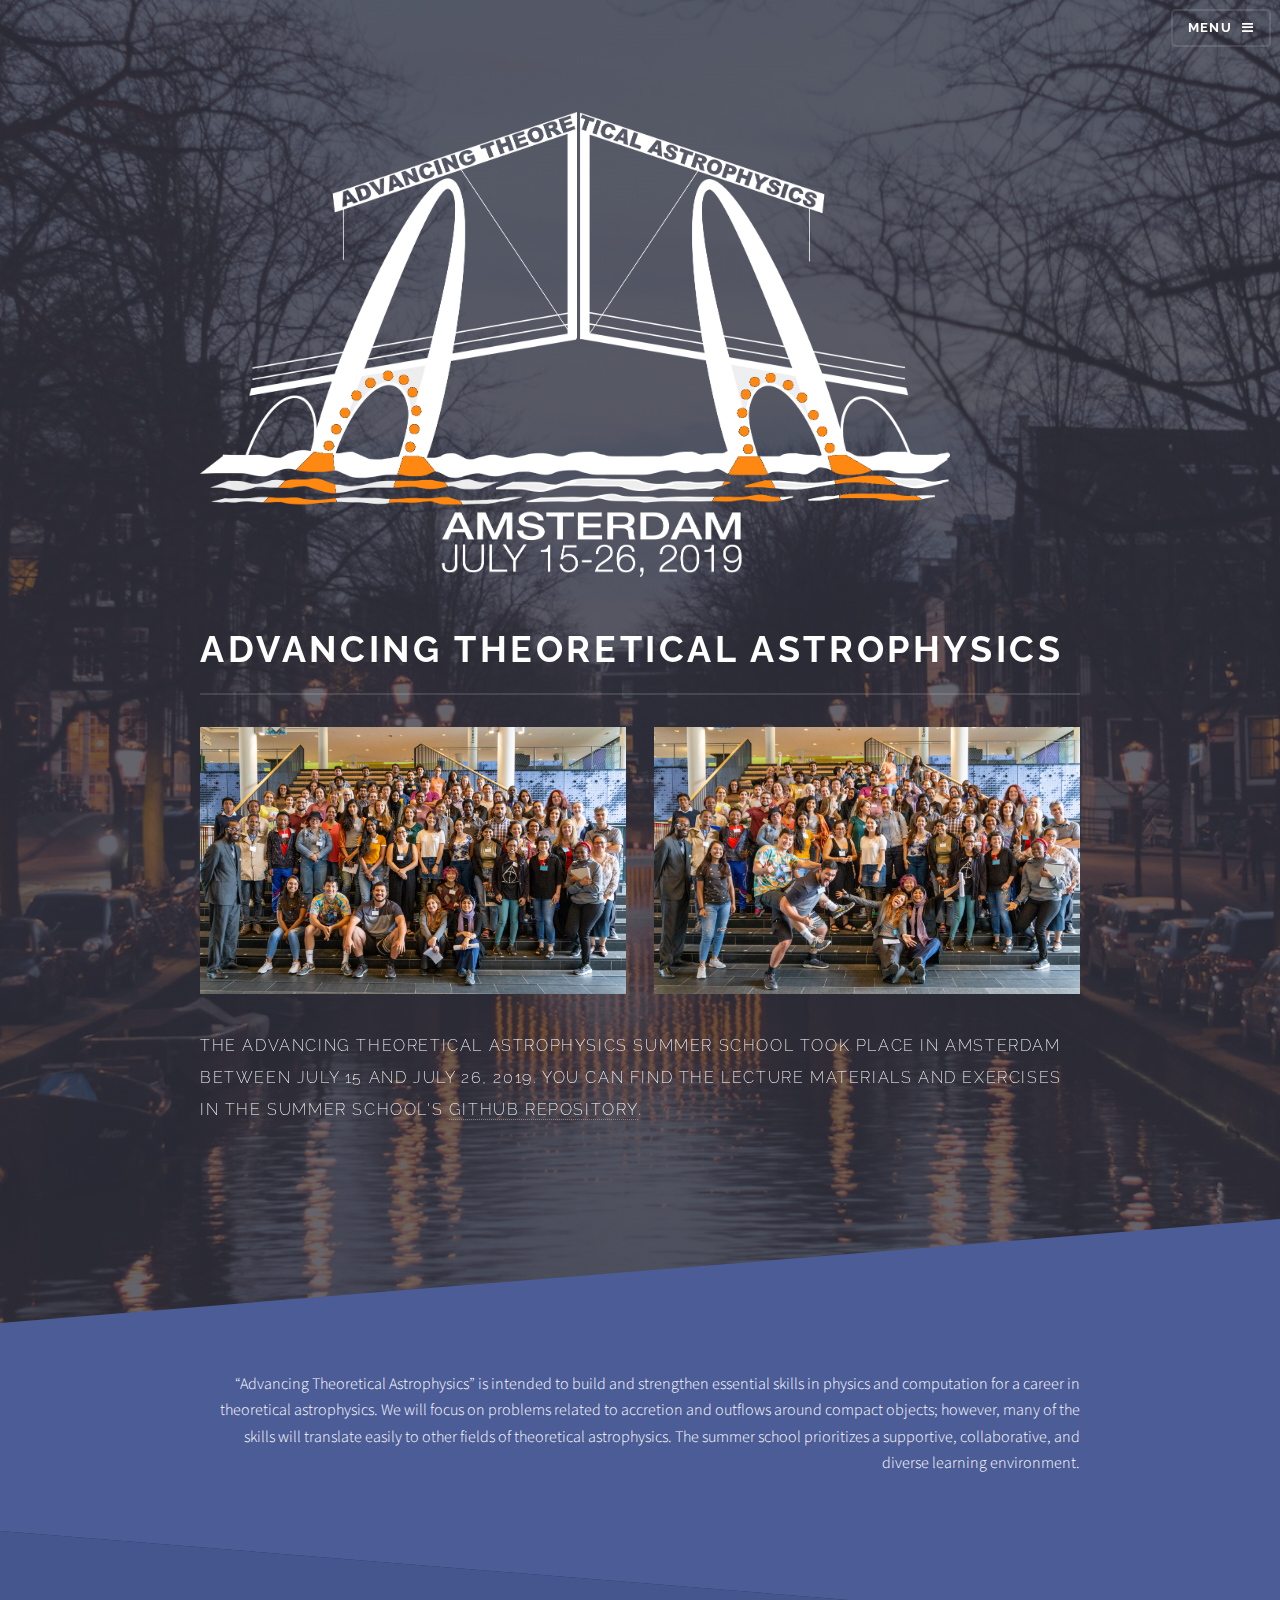
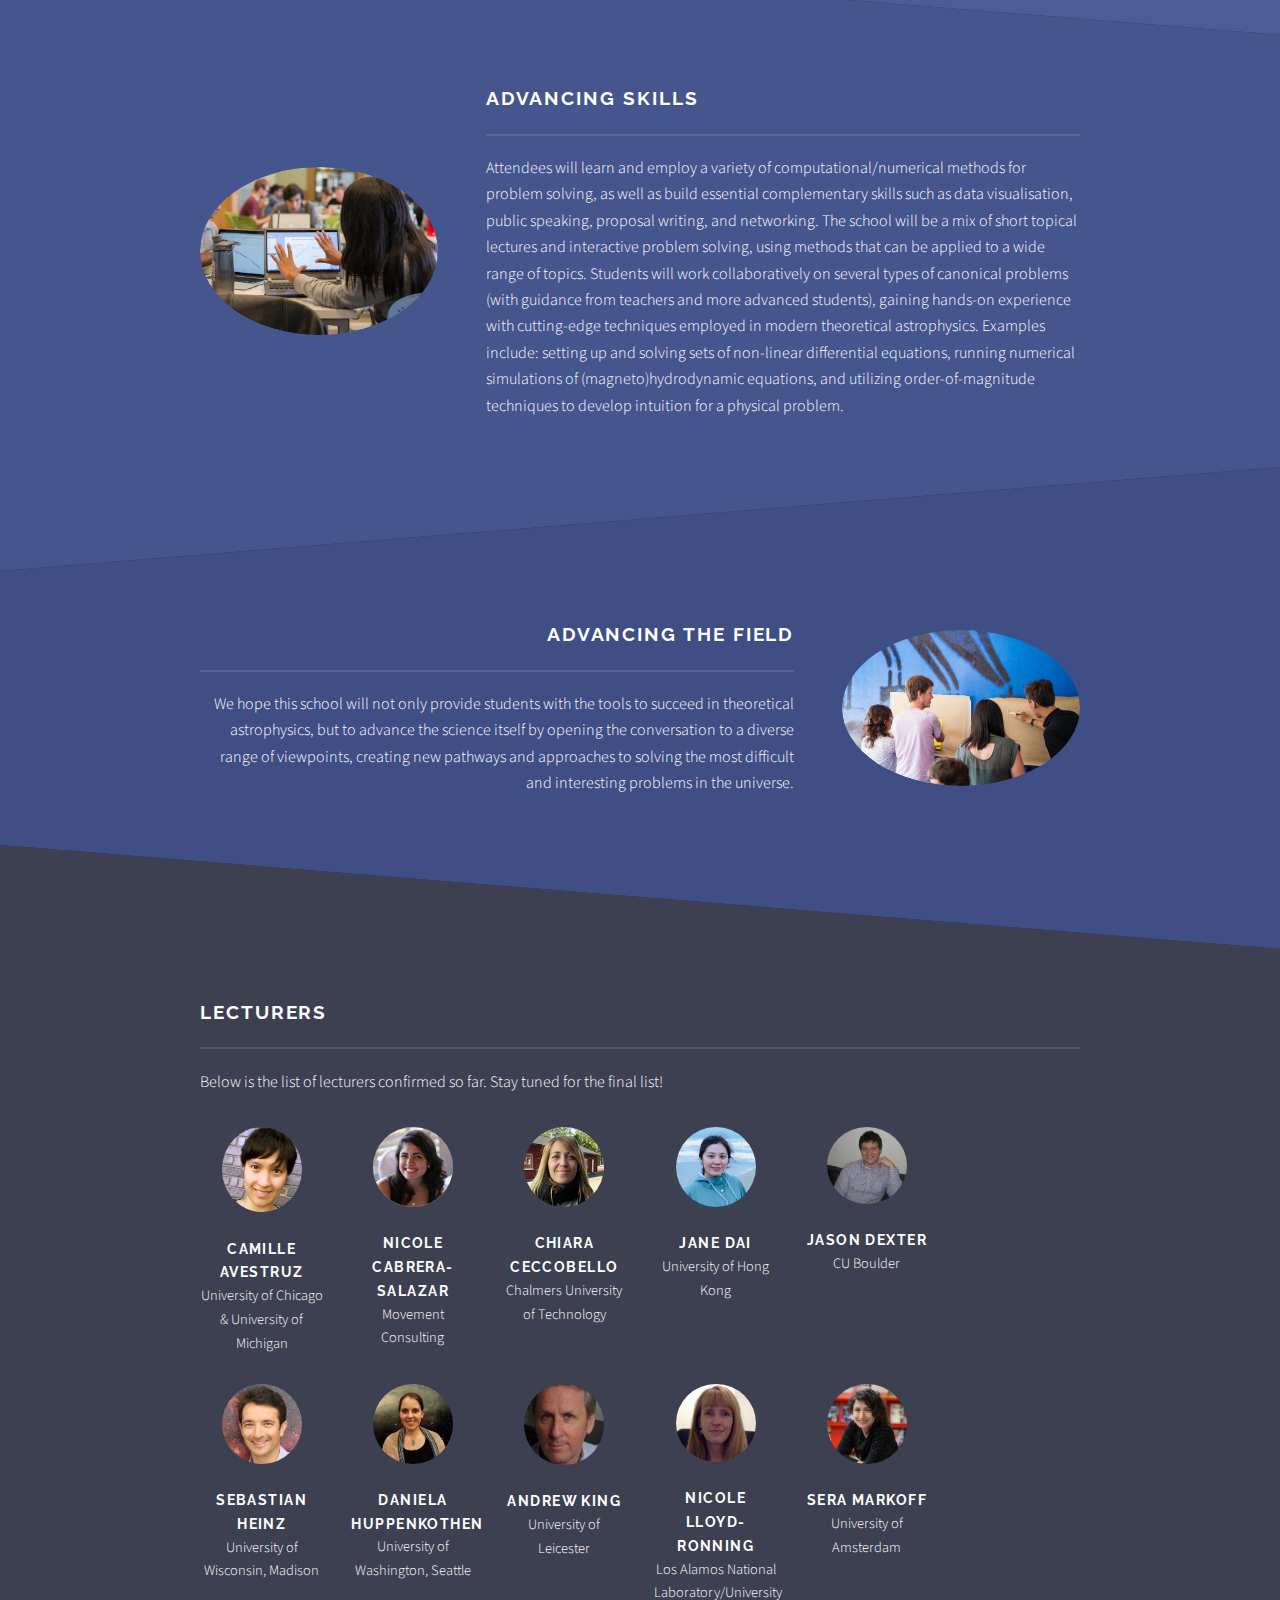
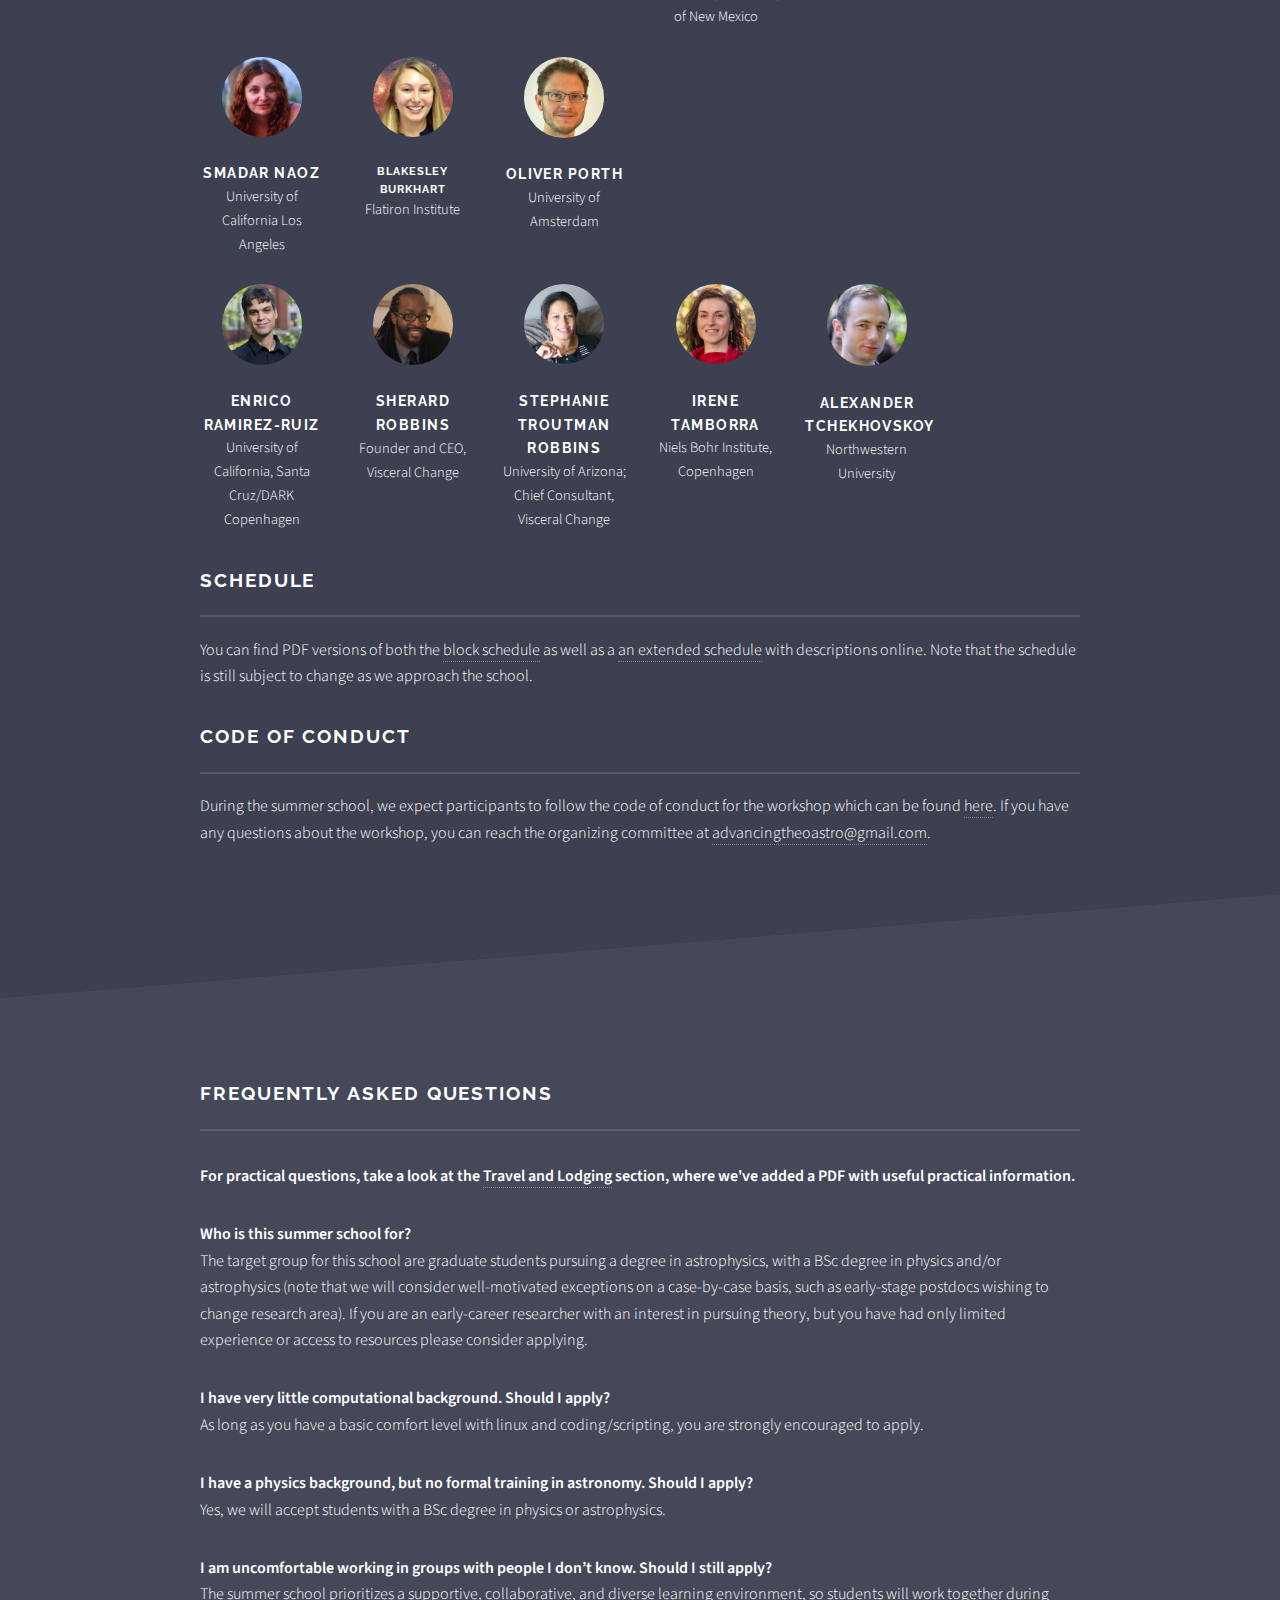
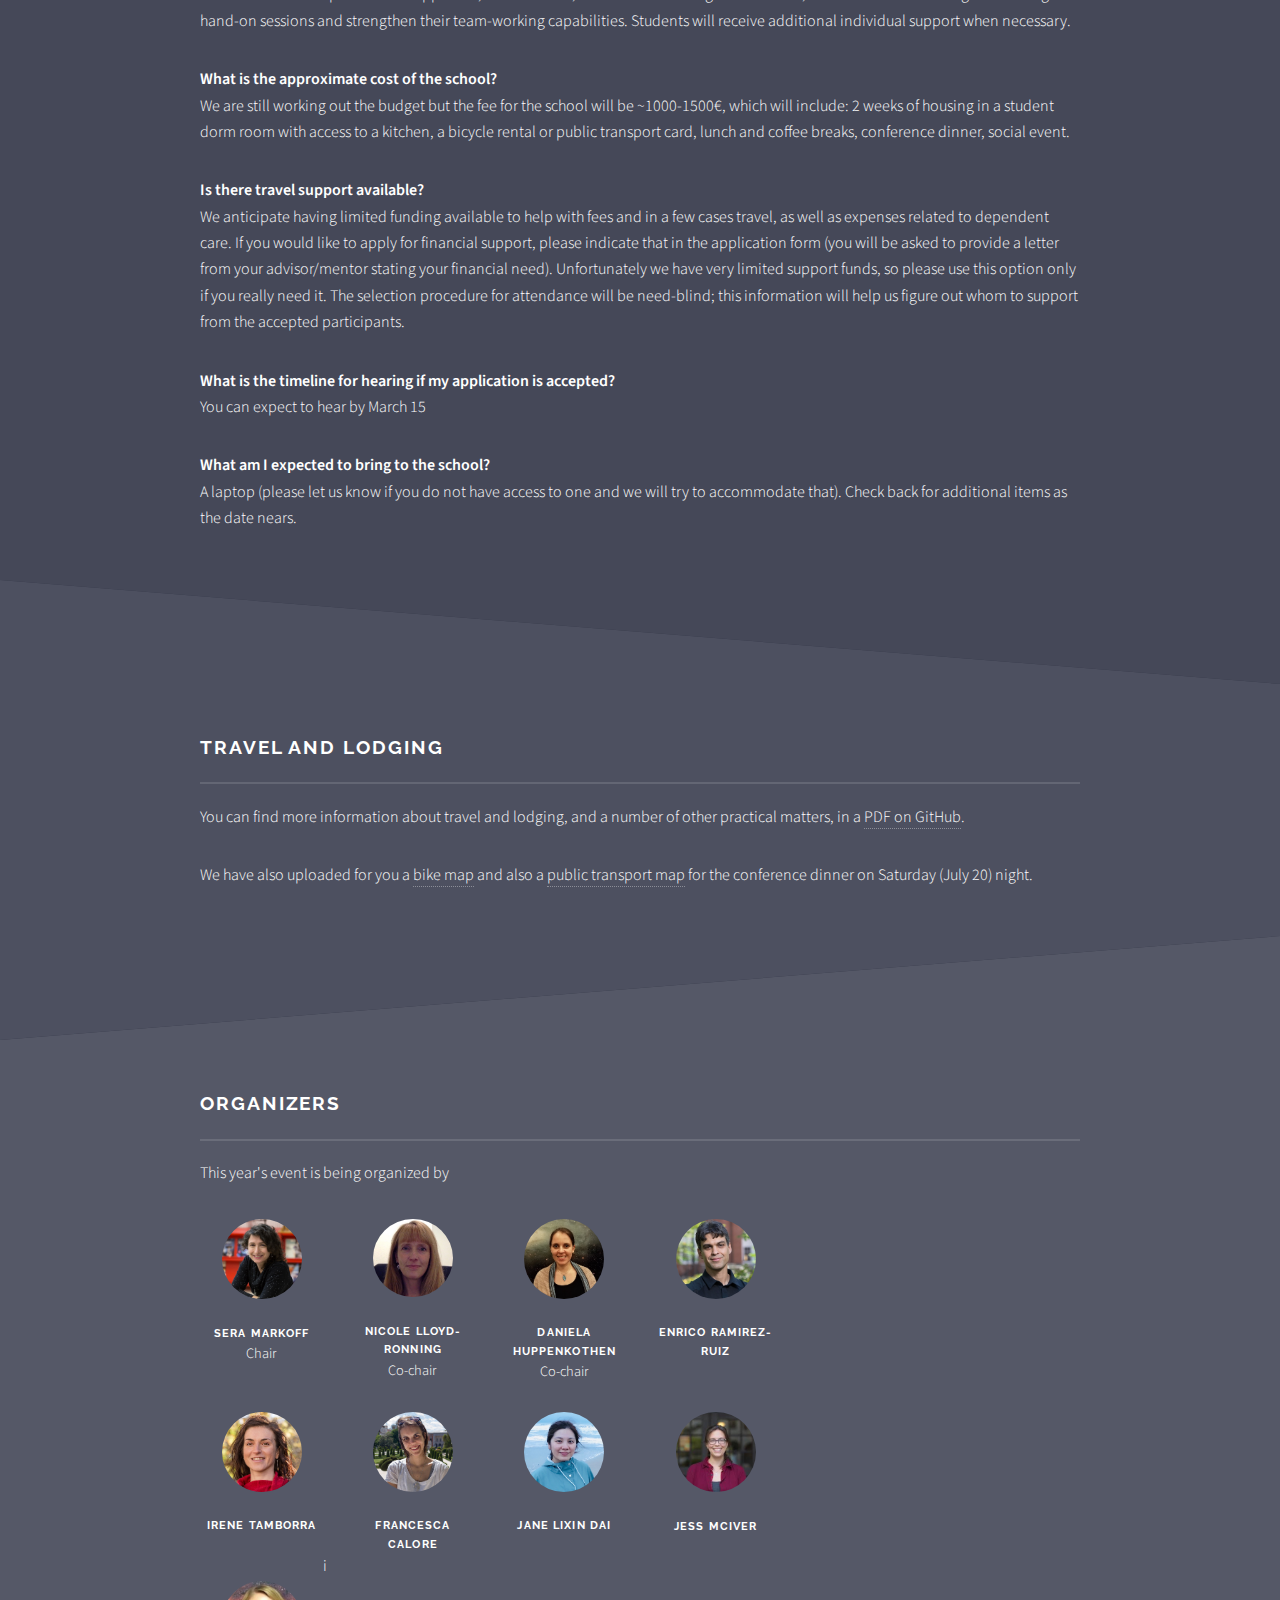
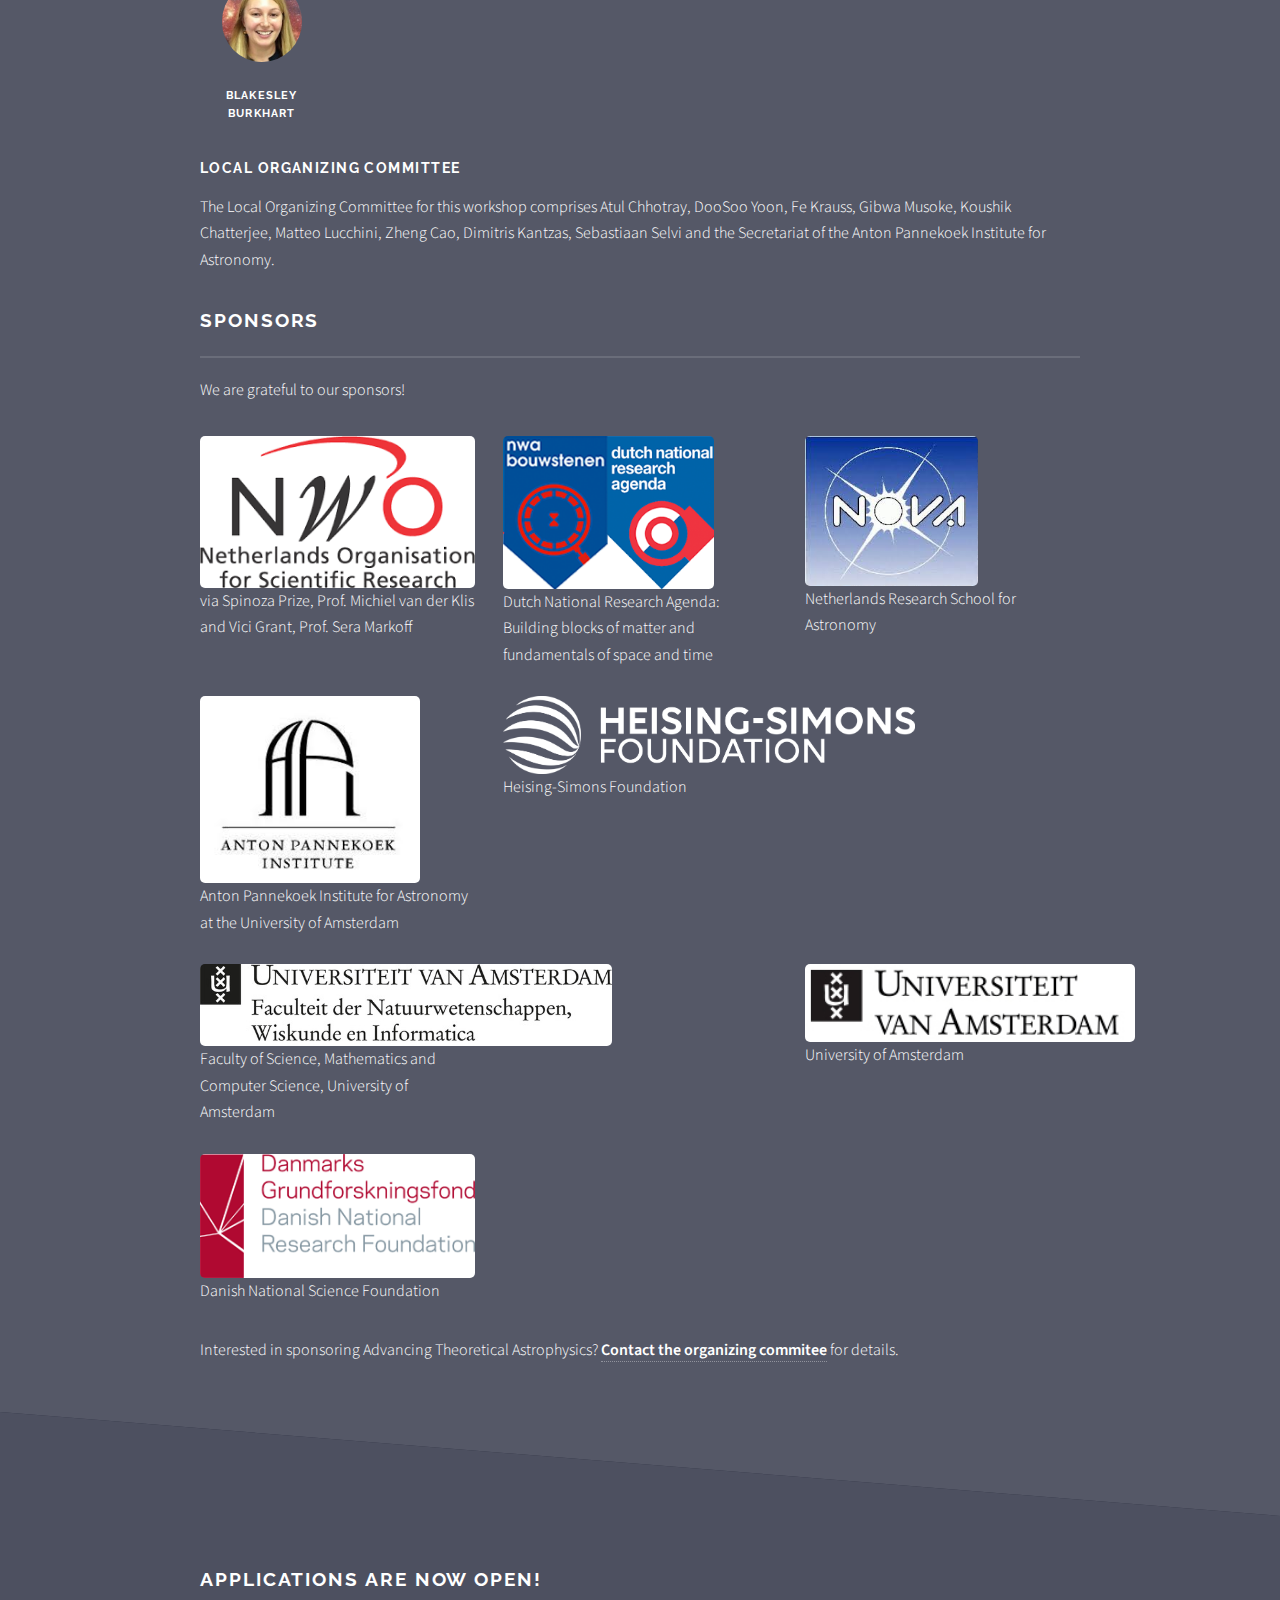
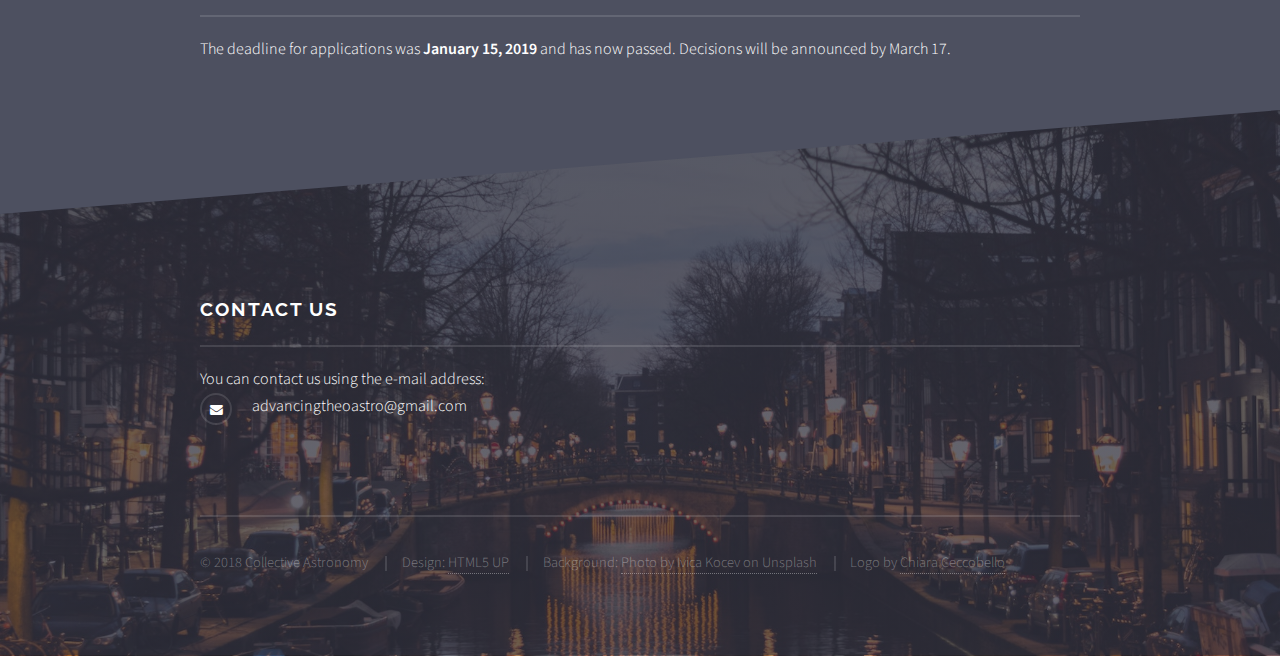
<file: index.html>
<!DOCTYPE HTML>
<!--
	Solid State by HTML5 UP
	html5up.net | @n33co
	Free for personal and commercial use under the CCA 3.0 license (html5up.net/license)
-->
<html>
	<head>
		<title>Advancing Theoretical Astrophysics</title>
		<meta charset="utf-8" />
		<meta name="viewport" content="width=device-width, initial-scale=1" />
		<!--[if lte IE 8]><script src="assets/js/ie/html5shiv.js"></script><![endif]-->
                <!--<link rel="shortcut icon" href="favicon.ico"> -->
		<link rel="stylesheet" href="assets/css/main.css" />
		<!--[if lte IE 9]><link rel="stylesheet" href="assets/css/ie9.css" /><![endif]-->
		<!--[if lte IE 8]><link rel="stylesheet" href="assets/css/ie8.css" /><![endif]-->
	</head>
	<body>

		<!-- Page Wrapper -->
			<div id="page-wrapper">

				<!-- Header -->
					<header id="header" class="alt">
						<h1><a href="index.html">Advancing Theoretical Astrophysics</a></h1>
						<nav>
							<a href="#menu">Menu</a>
						</nav>
					</header>

				<!-- Menu -->
					<nav id="menu">
						<div class="inner">
							<h2>Menu</h2>
							<ul class="links">
								<li><a href="index.html">Home</a></li>
								<li><a href="#one">About</a></li>
                                                                <li><a href="#two">Lecturers</a></li>
								<li><a href="#three">Schedule</a></li>
                                                                <li><a href="#four">Frequently Asked Questions</a></li>

                                                                <li><a href="#five">Travel</a></li>
								<li><a href="#six">Organizers</a></li>
                                                                <li><a href="#sponsors">Sponsors</a></li>

								<li><a href="#footer">Contact</a></li>
                                                                <li><a href="code-of-conduct.html">Code of Conduct</a></li>
							</ul>
							<a href="#" class="close">Close</a>
						</div>
					</nav>

				<!-- Banner -->
					<section id="banner">
						<div class="inner">
							<!-- <div class="logo"><span class="icon fa-diamond"></span></div> -->
							<p>

                                                                        <span class="image"><img src="images/bridge_final_white.png" alt="" width="750pt" /></span>

							</p>
							<h2>Advancing Theoretical Astrophysics</h2>
                                                        </p>
				<p>
				</p>

                                                                    <div class="box alt">
                                                                        <div class="row uniform">
                                                                            <div class="6u">
                                                                            <img src="images/IMG_9786c.jpg" alt="Group photo of the ATA Summer SChool" style="width:100%">    
									</div>
                                                                            <div class="6u">
                                                                            <img src="images/IMG_9787c.jpg" alt="Group photo of the ATA Summer SChool" style="width:100%">
                                                                        </div>  
								    <div>
<div>
<p> The Advancing Theoretical Astrophysics Summer School took place in Amsterdam between July 15 and July 26, 2019. You can find the lecture materials and exercises in the summer school's <a href="https://github.com/CollectiveAstronomy/ATAMaterials" target="_blank">GitHub repository</a>. 
</div>
						</div>
					</section>

				<!-- Wrapper -->
					<section id="wrapper">

                                                        <section id="one" class="wrapper spotlight style1">
                                                                <div class="inner">
                                                                        <div class="content">
<p>
  “Advancing Theoretical Astrophysics” is intended to build and strengthen essential skills in physics and computation for a career in theoretical astrophysics. We will focus on problems related to accretion and outflows around compact objects; however, many of the skills will translate easily to other fields of theoretical astrophysics.  The summer school prioritizes a supportive, collaborative, and diverse learning environment.  

                                                                                                                                        <h2>
</p></h2>
                                                                        </div>
                                                                </div>
                                                        </section>

							<section  class="wrapper alt spotlight style2">
								<div class="inner">
									<span class="image"><img src="images/img1.jpg" alt="" /></span>
									<div class="content">			
							<h2 class="major">Advancing Skills</h2>
								<p>
  Attendees will learn and employ a variety of computational/numerical methods for problem solving, as well as build essential complementary skills such as data visualisation, public speaking, proposal writing, and networking.  The school will be a mix of short topical lectures and interactive problem solving, using methods that can be applied to a wide range of topics.  Students will work collaboratively on several types of canonical problems (with guidance from teachers and more advanced students), gaining hands-on experience with cutting-edge techniques employed in modern theoretical astrophysics.   Examples include: setting up and solving sets of non-linear differential equations, running numerical simulations of (magneto)hydrodynamic equations, and utilizing order-of-magnitude techniques to develop intuition for a physical problem.   

                                                                </p>
									</div>
								</div>
							</section>

							<section class="wrapper spotlight style3">
								<div class="inner">
									<span class="image"><img src="images/img2.jpg" alt="" /></span>
									<div class="content">
										<h2 class="major">Advancing the Field </h2>
                                <p>

    We hope this school will not only provide students with the tools to succeed in theoretical astrophysics, but to advance the science itself by opening the conversation to a diverse range of viewpoints, creating new pathways and approaches to solving the most difficult and interesting problems in the universe.

				</p>

							<!-- <a href="#" class="special">Learn more</a> -->
									</div>
								</div>
							</section>

							<section class="wrapper alt style3">
								<div class="inner">

                                                                    <h2 id="two" class="major">Lecturers</h2>
			<p> Below is the list of lecturers confirmed so far. Stay tuned for the final list! </p>                                                                    
                                                                    <div class="box alt">
                                                                        <div class="row uniform speakers organizers">
                                                                            <div class="2u 3u(medium) 4u(small)">
                                                                                <span class="image"><img src="images/camille.jpg" alt></span>
                                                                                <h3>Camille Avestruz</h3>
                                                                            	<p>University of Chicago &#38; University of Michigan</p>
										</div>
                                                                            <div class="2u 3u(medium) 4u(small)">
                                                                                <span class="image"><img src="images/NicoleCab.jpg" alt></span>
                                                                                <h3>Nicole Cabrera-Salazar</h3>
                                                                                <p>Movement Consulting</p>
                                                                                </div>
                                                                            <div class="2u 3u(medium) 4u(small)">
                                                                                <span class="image"><img src="images/Chiara.jpg" alt></span>
                                                                                <h3>Chiara Ceccobello</h3>
                                                                                <p>Chalmers University of Technology</p>
                                                                                </div>
                                                                            <div class="2u 3u(medium) 4u(small)">
                                                                                <span class="image"><img src="images/jane.jpg" alt></span>
                                                                                <h3>Jane Dai</h3>
                                                                                <p>University of Hong Kong</p>
                                                                                </div>
                                                                            <div class="2u 3u(medium) 4u(small)">
                                                                                <span class="image"><img src="images/JasonDexter.jpg" alt></span>
                                                                                <h3>Jason Dexter</h3>
                                                                                <p>CU Boulder</p>
                                                                                </div>
									    </div>

                                                                        <div class="row uniform speakers organizers">
                                                                            <div class="2u 3u(medium) 4u(small)">
                                                                                <span class="image"><img src="images/sebastian.jpg" alt></span>
                                                                                <h3>Sebastian Heinz</h3>
                                                                                <p>University of Wisconsin, Madison</p>
                                                                                </div>
                                                                            <div class="2u 3u(medium) 4u(small)">
                                                                                <span class="image"><img src="images/huppenkothen.jpg" alt></span>
                                                                                <h3>Daniela Huppenkothen</h3>
                                                                                <p>University of Washington, Seattle</p>
                                                                                </div>
                                                                            <div class="2u 3u(medium) 4u(small)">
                                                                                <span class="image"><img src="images/andrew.jpg" alt></span>
                                                                                <h3>Andrew King</h3>
                                                                                <p>University of Leicester</p>
                                                                                </div>

                                                                            <div class="2u 3u(medium) 4u(small)">
                                                                                <span class="image"><img src="images/nicole.jpg" alt></span>
                                                                                <h3>Nicole Lloyd-Ronning</h3>
                                                                                <p>Los Alamos National Laboratory/University of New Mexico</p>
                                                                                </div>
                                                                            <div class="2u 3u(medium) 4u(small)">
                                                                                <span class="image"><img src="images/sera.jpg" alt></span>
                                                                                <h3>Sera Markoff</h3>
                                                                                <p>University of Amsterdam</p>
                                                                                </div>
                                                                            </div>
                                                                        <div class="row uniform speakers organizers">
									   
 
									    <div class="2u 3u(medium) 4u(small)">
                                                                                <span class="image"><img src="images/smadar.jpg" alt></span>
                                                                                <h3>Smadar Naoz</h3>
                                                                                <p>University of California Los Angeles</p>
                                                                                </div>
                                                                            <div class="2u 3u(medium) 4u(small)">
                                                                                <span class="image"><img src="images/blakesley.jpg" alt></span>
                                                                                <h4>Blakesley Burkhart</h4>
										<p>Flatiron Institute</p>
                                                                            </div>

                                                                            <div class="2u 3u(medium) 4u(small)">
                                                                                <span class="image"><img src="images/porth.jpg" alt></span>
                                                                                <h3>Oliver Porth</h3>
                                                                                <p>University of Amsterdam</p>
                                                                                </div>


                                                                        </div>
                                                                        <div class="row uniform speakers organizers">

                                                                            <div class="2u 3u(medium) 4u(small)">
                                                                                <span class="image"><img src="images/enrico.jpg" alt></span>
                                                                                <h3>Enrico Ramirez-Ruiz</h3>
                                                                                <p>University of California, Santa Cruz/DARK Copenhagen</p>
                                                                                </div>
                                                                            <div class="2u 3u(medium) 4u(small)">
                                                                                <span class="image"><img src="images/sherard.jpg" alt></span>
                                                                                <h3>Sherard Robbins</h3>
                                                                                <p>Founder and CEO, Visceral Change</p>
                                                                                </div>
                                                                            <div class="2u 3u(medium) 4u(small)">
                                                                                <span class="image"><img src="images/stephanie.png" alt></span>
                                                                                <h3>Stephanie Troutman Robbins</h3>
                                                                                <p>University of Arizona; Chief Consultant, Visceral Change </p>
                                                                                </div>


                                                                            <div class="2u 3u(medium) 4u(small)">
                                                                                <span class="image"><img src="images/irene.jpg" alt></span>
                                                                                <h3>Irene Tamborra</h3>
                                                                                <p>Niels Bohr Institute, Copenhagen</p>
                                                                                </div>

                                                                            <div class="2u 3u(medium) 4u(small)">
                                                                                <span class="image"><img src="images/alexander.jpg" alt></span>
                                                                                <h3>Alexander Tchekhovskoy</h3>
                                                                                <p>Northwestern University</p>
                                                                                </div>
                                                                        </div>
                                                                    </div>
                                                                    
                                                                    <h2 id="three" class="major">Schedule</h2>

<div><p>
You can find PDF versions of both the <a href="https://github.com/collectiveastronomy/advancingtheoastro/blob/master/ATABlockSchedule.pdf" target="_blank">block schedule</a>
as well as a <a href="https://github.com/collectiveastronomy/advancingtheoastro/blob/master/ata_curriculum.pdf" target="_blank">an extended schedule</a> with descriptions online. 

Note that the schedule is still subject to change as we approach the school.
</p>



</div>
                                                                    <h2 class="major">Code of Conduct</h2>
                                                                    <p>During the summer school, we expect participants to follow the code of conduct for the workshop which can be found <a href="code-of-conduct.html">here</a>. If you have any questions about the workshop, you can reach the organizing committee at <a href="mailto:advancingtheoastro@gmail.com">advancingtheoastro@gmail.com</a>.</p>

								</div>
							</section>
							<section id="four" class="wrapper style4">
						<div class="inner">
							<p><h2 class="major" id="FAQ">Frequently Asked Questions</h2></p>
                                                
<p>
<b>For practical questions, take a look at the <a href="#five">Travel and Lodging</a> section, where we've added a PDF with useful practical information.</b>
</p>

<p>
<b>Who is this summer school for?</b><br>
The target group for this school are graduate students pursuing a degree in astrophysics, with a BSc degree in physics and/or astrophysics (note that we will consider well-motivated exceptions on a case-by-case basis, such as early-stage postdocs wishing to change research area). If you are an early-career researcher with an interest in pursuing theory, but you have had only limited experience or access to resources please consider applying. 
</p>
<p>
<b>I have very little computational background. Should I apply?</b><br>
As long as you have a basic comfort level with linux and coding/scripting, you are strongly encouraged to apply. 
</p>
<p>
<b>I have a physics background, but no formal training in astronomy. Should I apply?</b><br>
Yes, we will accept students with a BSc degree in physics or astrophysics.
</p>
<p>
<b>I am uncomfortable working in groups with people I don’t know. Should I still apply?</b><br>
The summer school prioritizes a supportive, collaborative, and diverse learning environment, so students will work together during hand-on sessions and strengthen their team-working capabilities.  Students will receive additional individual support when necessary.
</p>
<p>
<b>What is the approximate cost of the school?</b><br>
 We are still working out the budget but the fee for the school will be ~1000-1500€, which will include:  2 weeks of housing in a student dorm room with access to a kitchen, a bicycle rental or public transport card, lunch and coffee breaks, conference dinner, social event.
</p>
<p>
<b>Is there travel support available?</b><br>
 We anticipate having limited funding available to help with fees and in a few cases travel, as well as expenses related to dependent care. If you would like to apply for financial support, please indicate that in the application form (you will be asked to provide a letter from your advisor/mentor stating your financial need).  Unfortunately we have very limited support funds, so please use this option only if you really need it. The selection procedure for attendance will be need-blind; this information will help us figure out whom to support from the accepted participants.
</p>
<p>
<b>What is the timeline for hearing if my application is accepted?</b><br>
You can expect to hear by March 15
</p>
<p>
<b>What am I expected to bring to the school?</b><br>
A laptop (please let us know if you do not have access to one and we will try to accommodate that).
Check back for additional items as the date nears.
</p>

						</div>        </section>
 
                                                        <section id="five" class="wrapper alt style5">
                                                            <div class="inner">
                                                                <h2 class="major">Travel and lodging</h2>
                                                            <p> You can find more information about travel and lodging, and a number of other practical matters, in a <a href="https://github.com/collectiveastronomy/advancingtheoastro/blob/master/ATA_FAQs.pdf" target="_blank">PDF on GitHub</a>.
</p>
<p>
We have also uploaded for you a <a href ="https://github.com/collectiveastronomy/advancingtheoastro/blob/master/images/bikewaytodinner.pdf" target="_blank">bike map</a> and also a <a href="https://github.com/collectiveastronomy/advancingtheoastro/blob/master/images/OVwaytodinner.pdf"  target="_blank">public transport map</a> for the conference dinner on Saturday (July 20) night.
</p>


								</div>
                                                            </section>
                                                                     
							<section id="six" class="wrapper style6">
								<div class="inner">

                                                                    <h2 class="major">Organizers</h2>
                                                                    <p>This year's event is being organized by</p>
                                                                    <div class="box alt">
                                                                        <div class="row uniform speakers organizers">
                                                                            <div class="2u 3u(medium) 4u(small)">
                                                                                <span class="image"><img src="images/sera.jpg" alt></span>
                                                                                <h4>Sera Markoff</h4>
										<p>Chair</p>
                                                                            </div>
                                                                            <div class="2u 3u(medium) 4u(small)">
                                                                                <span class="image"><img src="images/nicole.jpg" alt></span>
                                                                                <h4>Nicole Lloyd-Ronning</h4>
                                                				<p>Co-chair</p>
						                            </div>
                                                                            <div class="2u 3u(medium) 4u(small)">
                                                                                <span class="image"><img src="images/huppenkothen.jpg" alt></span>
                                                                                <h4>Daniela Huppenkothen</h4>
										<p>Co-chair</p>
                                                                            </div>
                                                                            <div class="2u 3u(medium) 4u(small)">
                                                                                <span class="image"><img src="images/enrico.jpg" alt></span>
                                                                                <h4>Enrico Ramirez-Ruiz</h4>
                                                                            </div>

									</div>
                                                                        <div class="row uniform speakers organizers">

                                                                            <div class="2u 3u(medium) 4u(small)">
                                                                                <span class="image"><img src="images/irene.jpg" alt></span>
                                                                                <h4>Irene Tamborra</h4>
                                                                            </div>
                                                                            <div class="2u 3u(medium) 4u(small)">
                                                                                <span class="image"><img src="images/francesca.jpg" alt></span>
                                                                                <h4>Francesca Calore</h4>
                                                                            </div>
                                                                            <div class="2u 3u(medium) 4u(small)">
                                                                                <span class="image"><img src="images/jane.jpg" alt></span>
                                                                                <h4>Jane Lixin Dai</h4>
                                                                            </div>
                                                                            <div class="2u 3u(medium) 4u(small)">
                                                                                <span class="image"><img src="images/jess.jpg" alt></span>
                                                                                <h4>Jess McIver</h4>
                                                                            </div>

                                                                        </div>
                                                                        <div class="row uniform speakers organizers">

                                                                            <div class="2u 3u(medium) 4u(small)">
                                                                                <span class="image"><img src="images/blakesley.jpg" alt></span>
                                                                                <h4>Blakesley Burkhart</h4>
                                                                            </div>
i									</div>
                                                                    </div>
					<div>
					<h3 class="minor">Local Organizing Committee</h3>
					<p>The Local Organizing Committee for this workshop comprises Atul Chhotray, DooSoo Yoon, Fe Krauss, Gibwa Musoke, Koushik Chatterjee, Matteo Lucchini, Zheng Cao, Dimitris Kantzas, Sebastiaan Selvi and the Secretariat of the Anton Pannekoek Institute for Astronomy.</p>
					</div>
								 
								    <h2 class="major" id="sponsors">Sponsors</h2>
								    <p>We are grateful to our sponsors!</p>
								    <div class="box alt">
                                                                        <div class="row uniform">
                                                                            <div class="4u 10u$(medium)">
                                                                                <a href="https://www.nwo.nl" class="image"  target="_blank"><img src="images/nwo.png" alt width="100%">via Spinoza Prize, Prof. Michiel van der Klis and Vici Grant, Prof. Sera Markoff</a>
				                                            </div>
                                                                            <div class="4u 10u$(medium)">
                                                                                <a href="https://wetenschapsagenda.nl/national-science-agenda/?lang=en" class="image" target="_blank"><img src="images/nwa_joint.png" alt width="77%">Dutch National Research Agenda:  Building blocks of matter and fundamentals of space and time</a>
                                                                            </div>
                                                                            <div class="4u 10u$(medium)">
                                                                                <a href="http://nova-astronomy.nl" class="image" target="_blank"><img src="images/nova2.jpeg" alt width="63%">Netherlands Research School for Astronomy</a>
                                                                            </div>
									</div>
                                                                        <div class="row uniform">
                                                                            <div class="4u 10u$(medium)">
                                                                                <a href="https://api.uva.nl" class="image"  target="_blank"><img src="images/api.jpeg" alt width="80%">Anton Pannekoek Institute for Astronomy at the University of Amsterdam</a>
                                                                            </div>
                                                                            <div class="4u 10u$(medium)">
	

                                                                                <a href="https://www.hsfoundation.org" class="image"  target="_blank"><img src="images/hsf_white.png" alt width="150%">Heising-Simons Foundation</a>
									     </div>
									 </div>					

		                                                     <div class="row uniform">
                                                                            <div class="4u 10u$(medium)">
                                                                                <a href="http://www.uva.nl/en/shared-content/organisatiegids/en/university-of-amsterdam/faculties/faculty-of-science-fnwi/faculty-of-science-fnwi.html" class="image"  target="_blank"><img src="images/uvalogo.jpg" alt width="150%">Faculty of Science, Mathematics and Computer Science, University of Amsterdam</a>
                                                                             </div>

                                                                            <div class="4u 10u$(medium)">
                                                                            </div>

                                                                            <div class="4u 10u$(medium)">
                                                                                <a href="http://www.uva.nl/en/" class="image"  target="_blank"><img src="images/uvageneral_small.png" alt width="120%">University of Amsterdam</a>
                                                                             </div>

								     </div>
                                                                     <div class="row uniform">


                                                                            <div class="4u 10u$(medium)">
                                                                                <a href="https://dg.dk/en/" class="image"  target="_blank"><img src="images/dnsf.png" alt width="100%">Danish National Science Foundation</a>
                                                                             </div>

                                                                        </div>

									</div>
									<div>
                                                                        <p>Interested in sponsoring Advancing Theoretical Astrophysics? <a href="mailto:advancingtheoastro@gmail.com"><strong>Contact the organizing commitee</strong></a> for details.</p>
                                                                    	</div>
								</div>
							</section>
		                                                        <section id="seven" class="wrapper alt style5">
                                                            <div class="inner">
                                                               <div class="col-6 col-12-medium">

                                                                <h2 class="major">Applications are now open!</h2>
			<p>
The deadline for applications was <b> January 15, 2019</b> and has now passed. Decisions will be announced by March 17.
                           </p>

<!--			  <p align="center">                                                                     <ul class="actions">
                                                                                                        <li><a href="https://goo.gl/forms/PyrasflvEkVbXA8O2" class="button primary" target="_blank">Apply Now!</a></li>
                                                                                                </ul>
</p>-->
                                                            </div>
							</div>
                                                            </section>

</section>

				<!-- Footer -->
					<section id="footer">
					    <div class="inner">

                                                
                                                                    
							<h2 class="major">Contact Us</h2>
							<ul class="contact">
						You can contact us using the e-mail address: 
								<li class="fa-envelope">advancingtheoastro@gmail.com</li>
							</ul>
							<ul class="copyright">
								<li>&copy; 2018 Collective Astronomy</li>
							<li>Design: <a href="http://html5up.net">HTML5 UP</a></li>
                                                                <li>Background: <a href="https://unsplash.com/photos/hgyWonRntB8">Photo by Ivica Kocev on Unsplash</a></li>
							<li>Logo by <a href="https://www.chalmers.se/en/staff/Pages/chiara-ceccobello.aspx" target="_blank">Chiara Ceccobello</a></li> 
				
							</ul>
						</div>
					</section>

			</div>

		<!-- Scripts -->
			<script src="assets/js/skel.min.js"></script>
			<script src="assets/js/jquery.min.js"></script>
			<script src="assets/js/jquery.scrollex.min.js"></script>
			<script src="assets/js/util.js"></script>
			<!--[if lte IE 8]><script src="assets/js/ie/respond.min.js"></script><![endif]-->
			<script src="assets/js/main.js"></script>

	</body>
</html>
</file>
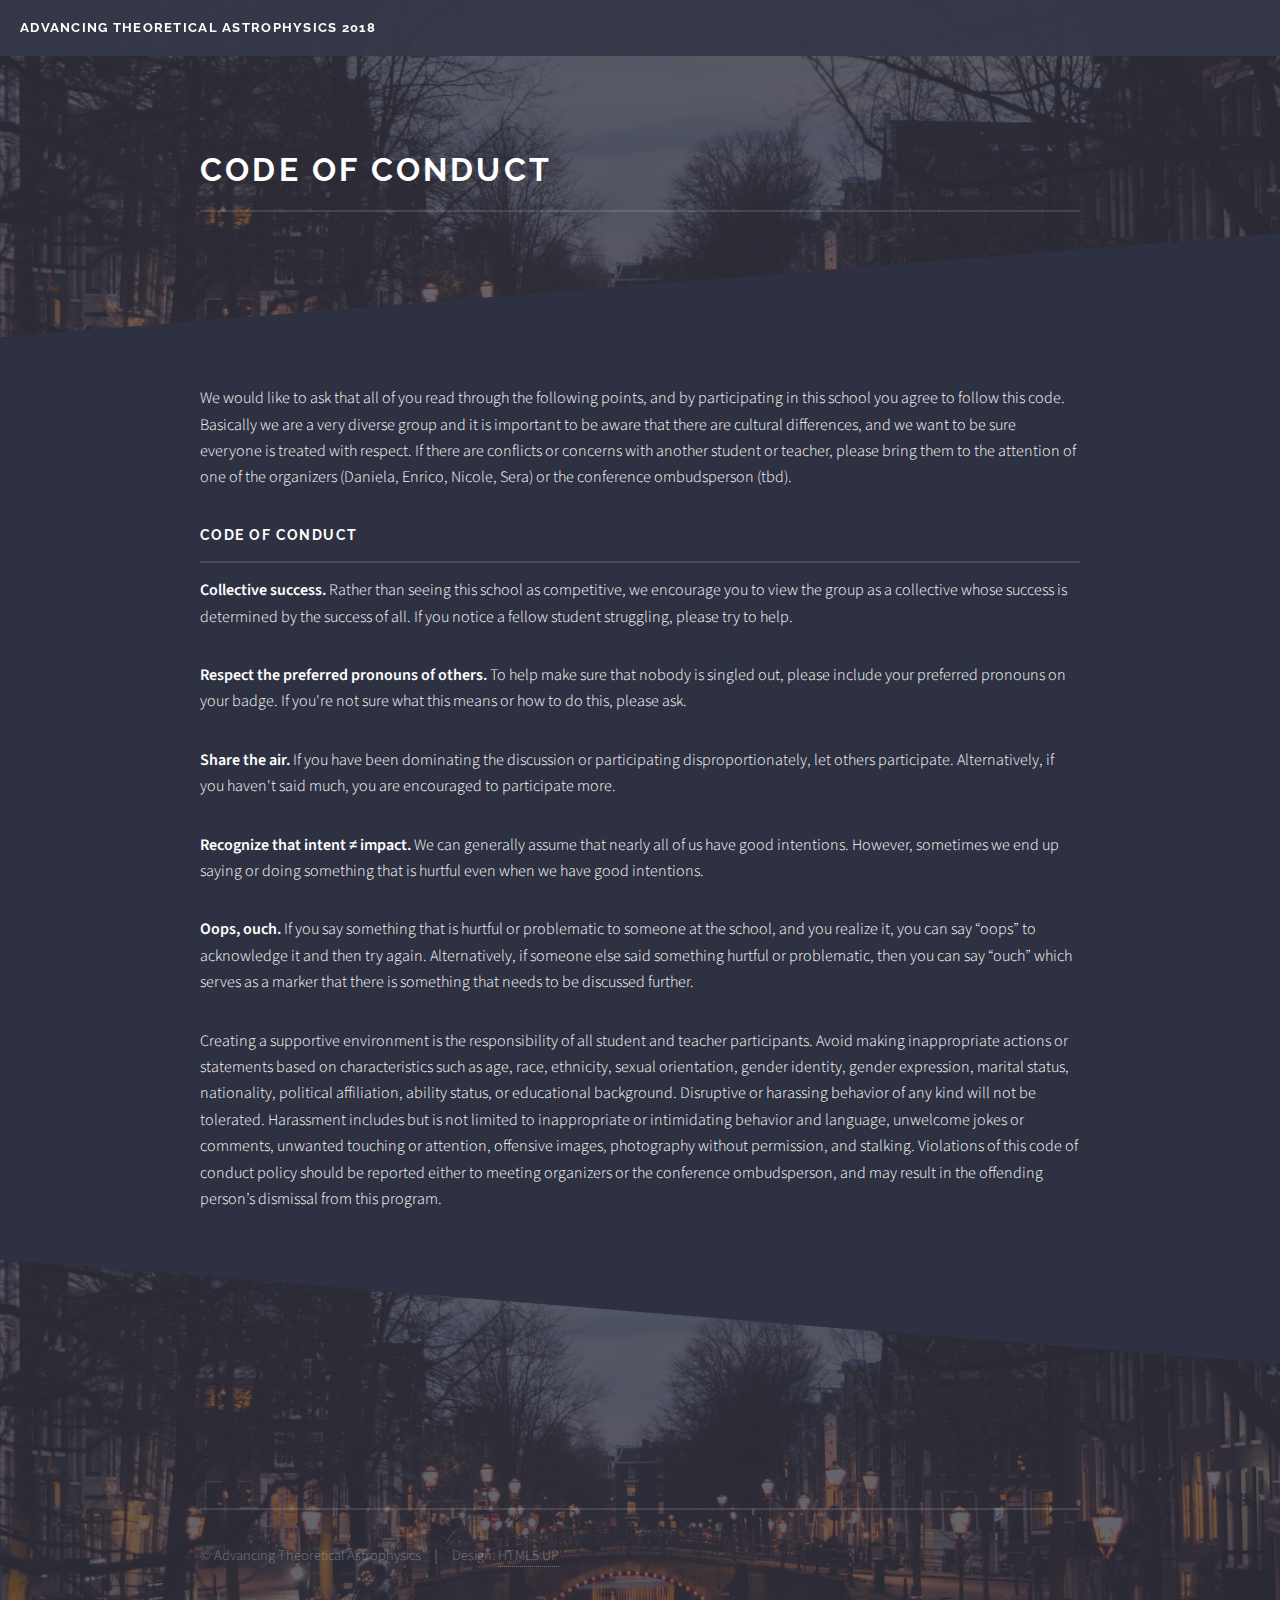
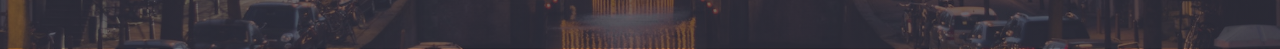
<file: code-of-conduct.html>
<!DOCTYPE HTML>
<!--
	Solid State by HTML5 UP
	html5up.net | @n33co
	Free for personal and commercial use under the CCA 3.0 license (html5up.net/license)
-->
<html>
	<head>
		<title>Code of Conduct - Advancing Theoretical Astrophysics</title>
		<meta charset="utf-8" />
		<meta name="viewport" content="width=device-width, initial-scale=1" />
		<!--[if lte IE 8]><script src="assets/js/ie/html5shiv.js"></script><![endif]-->
		<link rel="stylesheet" href="assets/css/main.css" />
		<!--[if lte IE 9]><link rel="stylesheet" href="assets/css/ie9.css" /><![endif]-->
		<!--[if lte IE 8]><link rel="stylesheet" href="assets/css/ie8.css" /><![endif]-->
	</head>
	<body>

		<!-- Page Wrapper -->
			<div id="page-wrapper">

				<!-- Header -->
					<header id="header">
						<h1><a href="index.html">Advancing Theoretical Astrophysics 2018</a></h1>
						<!--
                                                    <nav>
							<a href="#menu">Menu</a>
						</nav>
                                                -->
					</header>

				<!-- Menu -->
					<nav id="menu">
						<div class="inner">
							<h2>Menu</h2>
							<ul class="links">
								<li><a href="index.html">Home</a></li>
								<li><a href="generic.html">Generic</a></li>
								<li><a href="elements.html">Elements</a></li>
								<li><a href="#">Log In</a></li>
								<li><a href="#">Sign Up</a></li>
							</ul>
							<a href="#" class="close">Close</a>
						</div>
					</nav>

				<!-- Wrapper -->
					<section id="wrapper">
						<header>
							<div class="inner">
							    <h2>Code of Conduct</h2>

							</div>
						</header>

						<!-- Content -->
							<div class="wrapper">
							    <div class="inner">
<p>
We would like to ask that all of you read through the following points, and by participating in this school you agree to follow this code.  Basically we are a very diverse group and it is important to be aware that there are cultural differences, and we want to be sure everyone is treated with respect.  If there are conflicts or concerns with another student or teacher, please bring them to the attention of one of the organizers (Daniela, Enrico, Nicole, Sera) or the conference ombudsperson (tbd).
</p>

								<h3 class="major">Code of Conduct</h3>

<p><b>Collective success. </b>  
Rather than seeing this school as competitive, we encourage you to view the group as a collective whose success is determined by the success of all.  If you notice a fellow student struggling, please try to help.
</p>
<p>
<b>Respect the preferred pronouns of others. </b> 
To help make sure that nobody is singled out, please include your preferred pronouns on your badge. If you're not sure what this means or how to do this, please ask.
</p>

<p>
<b>Share the air. </b> 
If you have been dominating the discussion or participating disproportionately, let others participate. Alternatively, if you haven't said much, you are encouraged to participate more.
</p>

<p>
<b>Recognize that intent ≠ impact. </b> 
We can generally assume that nearly all of us have good intentions. However, sometimes we end up saying or doing something that is hurtful even when we have good intentions.
</p>

<p>
<b>Oops, ouch. </b>
If you say something that is hurtful or problematic to someone at the school, and you realize it, you can say “oops” to acknowledge it and then try again. Alternatively, if someone else said something hurtful or problematic, then you can say “ouch” which serves as a marker that there is something that needs to be discussed further. 
</p>

<p>
Creating a supportive environment is the responsibility of all student and teacher participants.  Avoid making inappropriate actions or statements based on characteristics such as age, race, ethnicity, sexual orientation, gender identity, gender expression, marital status, nationality, political affiliation, ability status, or educational background. Disruptive or harassing behavior of any kind will not be tolerated. Harassment includes but is not limited to inappropriate or intimidating behavior and language, unwelcome jokes or comments, unwanted touching or attention, offensive images, photography without permission, and stalking. Violations of this code of conduct policy should be reported either to meeting organizers or the conference ombudsperson, and may result in the offending person’s dismissal from this program.
</p>

							    </div>
							</div>
					</section>

				<!-- Footer -->
					<section id="footer">
						<div class="inner">
							<ul class="copyright">
								<li>&copy; Advancing Theoretical Astrophysics</li><li>Design: <a href="http://html5up.net">HTML5 UP</a></li>
							</ul>
						</div>
					</section>

			</div>

		<!-- Scripts -->
			<script src="assets/js/skel.min.js"></script>
			<script src="assets/js/jquery.min.js"></script>
			<script src="assets/js/jquery.scrollex.min.js"></script>
			<script src="assets/js/util.js"></script>
			<!--[if lte IE 8]><script src="assets/js/ie/respond.min.js"></script><![endif]-->
			<script src="assets/js/main.js"></script>

	</body>
</html>
</file>
<file: assets/css/ie9.css>
/*
	Solid State by HTML5 UP
	html5up.net | @n33co
	Free for personal and commercial use under the CCA 3.0 license (html5up.net/license)
*/

/* Basic */

	body {
		background-color: #2e3141;
		background-image: url("../../images/bg.jpg");
		background-size: cover;
		background-attachment: fixed;
		background-position: center;
	}

		body:before {
			background: rgba(46, 49, 65, 0.8);
			content: '';
			display: block;
			height: 100%;
			left: 0;
			position: fixed;
			top: 0;
			width: 100%;
		}

		body > * {
			position: relative;
			z-index: 1;
		}

/* Features */

	.features article {
		display: inline-block;
		width: 45%;
	}

/* Menu */

	#menu .inner {
		margin: 4em auto;
	}

/* Wrapper */

	#wrapper > header {
		background: none !important;
	}

	.wrapper.spotlight .inner {
		text-align: left !important;
	}

	.wrapper.spotlight .image {
		display: inline-block;
		margin: 0 3em 2em 0 !important;
		vertical-align: middle;
		width: 24%;
	}

	.wrapper.spotlight .content {
		display: inline-block;
		vertical-align: middle;
		width: 70%;
	}

/* Banner */

	#banner {
		background: none !important;
	}

/* Footer */

	#footer {
		background: none !important;
	}

		#footer .inner form {
			display: inline-block;
			width: 45%;
		}

		#footer .inner .contact {
			display: inline-block;
			width: 45%;
		}
</file>
<file: assets/css/ie8.css>
/*
	Solid State by HTML5 UP
	html5up.net | @n33co
	Free for personal and commercial use under the CCA 3.0 license (html5up.net/license)
*/

/* Basic */

	body {
		-ms-behavior: url("assets/js/backgroundsize.min.htc");
	}

/* Type */

	h1.major, h2.major, h3.major, h4.major, h5.major, h6.major {
		border-bottom: solid 2px #ffffff;
	}

	blockquote {
		border-left: solid 4px #ffffff;
	}

	code {
		border: solid 2px #ffffff;
	}

	hr {
		border-bottom: solid 2px #ffffff;
	}

/* Button */

	input[type="submit"],
	input[type="reset"],
	input[type="button"],
	button,
	.button {
		position: relative;
		-ms-behavior: url("assets/js/ie/PIE.htc");
		border: solid 2px #ffffff;
	}

		input[type="submit"].special,
		input[type="reset"].special,
		input[type="button"].special,
		button.special,
		.button.special {
			border: 0;
		}

/* Form */

	input[type="text"],
	input[type="password"],
	input[type="email"],
	input[type="tel"],
	select,
	textarea {
		position: relative;
		-ms-behavior: url("assets/js/ie/PIE.htc");
		background: transparent;
		border: solid 2px #ffffff;
	}

/* Table */

	table tbody tr {
		border: solid 1px #ffffff;
		border-left: 0;
		border-right: 0;
	}

	table.alt tbody tr td {
		border: solid 1px #ffffff;
		border-left-width: 0;
		border-top-width: 0;
	}

		table.alt tbody tr td:first-child {
			border-left-width: 1px;
		}

	table.alt tbody tr:first-child td {
		border-top-width: 1px;
	}

	table.alt thead {
		border-bottom: 0;
	}

	table.alt tfoot {
		border-top: 0;
	}

/* Features */

	.features article {
		-ms-behavior: url("assets/js/ie/PIE.htc");
		position: relative;
		width: 44%;
	}

		.features article .image {
			margin-top: 0;
			margin-left: 0;
			width: 100%;
		}

/* Menu */

	#menu {
		background: #2e3141;
	}

		#menu h2 {
			border-bottom: solid 2px #ffffff;
		}

/* Header */

	#header {
		background-color: #353849;
	}

/* Wrapper */

	.wrapper {
		margin: 0;
	}

		.wrapper:before, .wrapper:after {
			display: none;
		}

		.wrapper.spotlight .image {
			-ms-behavior: url("assets/js/ie/PIE.htc");
		}

			.wrapper.spotlight .image img {
				position: relative;
				-ms-behavior: url("assets/js/ie/PIE.htc");
			}

/* Banner */

	#banner .logo .icon {
		border: solid 2px #ffffff;
		-ms-behavior: url("assets/js/ie/PIE.htc");
	}

	#banner h2 {
		border-bottom: solid 2px #ffffff;
	}

/* Footer */

	#footer .inner .copyright {
		border-top: solid 2px #ffffff;
	}

		#footer .inner .copyright li {
			border-left: solid 2px #ffffff;
		}
</file>
<file: assets/css/main.css>
@import url(font-awesome.min.css);
@import url("https://fonts.googleapis.com/css?family=Raleway:200,700|Source+Sans+Pro:300,600,300italic,600italic");

/*
	Solid State by HTML5 UP
	html5up.net | @n33co
	Free for personal and commercial use under the CCA 3.0 license (html5up.net/license)
*/

/* Reset */

	html, body, div, span, applet, object, iframe, h1, h2, h3, h4, h5, h6, p, blockquote, pre, a, abbr, acronym, address, big, cite, code, del, dfn, em, img, ins, kbd, q, s, samp, small, strike, strong, sub, sup, tt, var, b, u, i, center, dl, dt, dd, ol, ul, li, fieldset, form, label, legend, table, caption, tbody, tfoot, thead, tr, th, td, article, aside, canvas, details, embed, figure, figcaption, footer, header, hgroup, menu, nav, output, ruby, section, summary, time, mark, audio, video {
		margin: 0;
		padding: 0;
		border: 0;
		font-size: 100%;
		font: inherit;
		vertical-align: baseline;
	}

	article, aside, details, figcaption, figure, footer, header, hgroup, menu, nav, section {
		display: block;
	}

	body {
		line-height: 1;
	}

	ol, ul {
		list-style: none;
	}

	blockquote, q {
		quotes: none;
	}

	blockquote:before, blockquote:after, q:before, q:after {
		content: '';
		content: none;
	}

	table {
		border-collapse: collapse;
		border-spacing: 0;
	}

	body {
		-webkit-text-size-adjust: none;
	}

/* Box Model */

	*, *:before, *:after {
		-moz-box-sizing: border-box;
		-webkit-box-sizing: border-box;
		box-sizing: border-box;
	}

/* Grid */
	.center-div p
	{
	     position: relative;
	     top: 50%;
	     transform: perspective(1px) translateY(-50%);
	}

	.row {
		border-bottom: solid 1px transparent;
		-moz-box-sizing: border-box;
		-webkit-box-sizing: border-box;
		box-sizing: border-box;
	}

	.row > * {
		float: left;
		-moz-box-sizing: border-box;
		-webkit-box-sizing: border-box;
		box-sizing: border-box;
	}

	.row:after, .row:before {
		content: '';
		display: block;
		clear: both;
		height: 0;
	}

	.row.uniform > * > :first-child {
		margin-top: 0;
	}

	.row.uniform > * > :last-child {
		margin-bottom: 0;
	}

	.row.\30 \25 > * {
		padding: 0 0 0 0em;
	}

	.row.\30 \25 {
		margin: 0 0 -1px 0em;
	}

	.row.uniform.\30 \25 > * {
		padding: 0em 0 0 0em;
	}

	.row.uniform.\30 \25 {
		margin: 0em 0 -1px 0em;
	}

	.row > * {
		padding: 0 0 0 1.75em;
	}

	.row {
		margin: 0 0 -1px -1.75em;
	}

	.row.uniform > * {
		padding: 1.75em 0 0 1.75em;
	}

	.row.uniform {
		margin: -1.75em 0 -1px -1.75em;
	}

	.row.\32 00\25 > * {
		padding: 0 0 0 3.5em;
	}

	.row.\32 00\25 {
		margin: 0 0 -1px -3.5em;
	}

	.row.uniform.\32 00\25 > * {
		padding: 3.5em 0 0 3.5em;
	}

	.row.uniform.\32 00\25 {
		margin: -3.5em 0 -1px -3.5em;
	}

	.row.\31 50\25 > * {
		padding: 0 0 0 2.625em;
	}

	.row.\31 50\25 {
		margin: 0 0 -1px -2.625em;
	}

	.row.uniform.\31 50\25 > * {
		padding: 2.625em 0 0 2.625em;
	}

	.row.uniform.\31 50\25 {
		margin: -2.625em 0 -1px -2.625em;
	}

	.row.\35 0\25 > * {
		padding: 0 0 0 0.875em;
	}

	.row.\35 0\25 {
		margin: 0 0 -1px -0.875em;
	}

	.row.uniform.\35 0\25 > * {
		padding: 0.875em 0 0 0.875em;
	}

	.row.uniform.\35 0\25 {
		margin: -0.875em 0 -1px -0.875em;
	}

	.row.\32 5\25 > * {
		padding: 0 0 0 0.4375em;
	}

	.row.\32 5\25 {
		margin: 0 0 -1px -0.4375em;
	}

	.row.uniform.\32 5\25 > * {
		padding: 0.4375em 0 0 0.4375em;
	}

	.row.uniform.\32 5\25 {
		margin: -0.4375em 0 -1px -0.4375em;
	}

	.\31 2u, .\31 2u\24 {
		width: 100%;
		clear: none;
		margin-left: 0;
	}

	.\31 1u, .\31 1u\24 {
		width: 91.6666666667%;
		clear: none;
		margin-left: 0;
	}

	.\31 0u, .\31 0u\24 {
		width: 83.3333333333%;
		clear: none;
		margin-left: 0;
	}

	.\39 u, .\39 u\24 {
		width: 75%;
		clear: none;
		margin-left: 0;
	}

	.\38 u, .\38 u\24 {
		width: 66.6666666667%;
		clear: none;
		margin-left: 0;
	}

	.\37 u, .\37 u\24 {
		width: 58.3333333333%;
		clear: none;
		margin-left: 0;
	}

	.\36 u, .\36 u\24 {
		width: 50%;
		clear: none;
		margin-left: 0;
	}

	.\35 u, .\35 u\24 {
		width: 41.6666666667%;
		clear: none;
		margin-left: 0;
	}

	.\34 u, .\34 u\24 {
		width: 33.3333333333%;
		clear: none;
		margin-left: 0;
	}

	.\33 u, .\33 u\24 {
		width: 25%;
		clear: none;
		margin-left: 0;
	}

	.\32 u, .\32 u\24 {
		width: 16.6666666667%;
		clear: none;
		margin-left: 0;
	}

	.\31 u, .\31 u\24 {
		width: 8.3333333333%;
		clear: none;
		margin-left: 0;
	}

	.\31 2u\24 + *,
	.\31 1u\24 + *,
	.\31 0u\24 + *,
	.\39 u\24 + *,
	.\38 u\24 + *,
	.\37 u\24 + *,
	.\36 u\24 + *,
	.\35 u\24 + *,
	.\34 u\24 + *,
	.\33 u\24 + *,
	.\32 u\24 + *,
	.\31 u\24 + * {
		clear: left;
	}

	.\-11u {
		margin-left: 91.66667%;
	}

	.\-10u {
		margin-left: 83.33333%;
	}

	.\-9u {
		margin-left: 75%;
	}

	.\-8u {
		margin-left: 66.66667%;
	}

	.\-7u {
		margin-left: 58.33333%;
	}

	.\-6u {
		margin-left: 50%;
	}

	.\-5u {
		margin-left: 41.66667%;
	}

	.\-4u {
		margin-left: 33.33333%;
	}

	.\-3u {
		margin-left: 25%;
	}

	.\-2u {
		margin-left: 16.66667%;
	}

	.\-1u {
		margin-left: 8.33333%;
	}

	@media screen and (max-width: 1680px) {

		.row > * {
			padding: 0 0 0 1.75em;
		}

		.row {
			margin: 0 0 -1px -1.75em;
		}

		.row.uniform > * {
			padding: 1.75em 0 0 1.75em;
		}

		.row.uniform {
			margin: -1.75em 0 -1px -1.75em;
		}

		.row.\32 00\25 > * {
			padding: 0 0 0 3.5em;
		}

		.row.\32 00\25 {
			margin: 0 0 -1px -3.5em;
		}

		.row.uniform.\32 00\25 > * {
			padding: 3.5em 0 0 3.5em;
		}

		.row.uniform.\32 00\25 {
			margin: -3.5em 0 -1px -3.5em;
		}

		.row.\31 50\25 > * {
			padding: 0 0 0 2.625em;
		}

		.row.\31 50\25 {
			margin: 0 0 -1px -2.625em;
		}

		.row.uniform.\31 50\25 > * {
			padding: 2.625em 0 0 2.625em;
		}

		.row.uniform.\31 50\25 {
			margin: -2.625em 0 -1px -2.625em;
		}

		.row.\35 0\25 > * {
			padding: 0 0 0 0.875em;
		}

		.row.\35 0\25 {
			margin: 0 0 -1px -0.875em;
		}

		.row.uniform.\35 0\25 > * {
			padding: 0.875em 0 0 0.875em;
		}

		.row.uniform.\35 0\25 {
			margin: -0.875em 0 -1px -0.875em;
		}

		.row.\32 5\25 > * {
			padding: 0 0 0 0.4375em;
		}

		.row.\32 5\25 {
			margin: 0 0 -1px -0.4375em;
		}

		.row.uniform.\32 5\25 > * {
			padding: 0.4375em 0 0 0.4375em;
		}

		.row.uniform.\32 5\25 {
			margin: -0.4375em 0 -1px -0.4375em;
		}

		.\31 2u\28xlarge\29, .\31 2u\24\28xlarge\29 {
			width: 100%;
			clear: none;
			margin-left: 0;
		}

		.\31 1u\28xlarge\29, .\31 1u\24\28xlarge\29 {
			width: 91.6666666667%;
			clear: none;
			margin-left: 0;
		}

		.\31 0u\28xlarge\29, .\31 0u\24\28xlarge\29 {
			width: 83.3333333333%;
			clear: none;
			margin-left: 0;
		}

		.\39 u\28xlarge\29, .\39 u\24\28xlarge\29 {
			width: 75%;
			clear: none;
			margin-left: 0;
		}

		.\38 u\28xlarge\29, .\38 u\24\28xlarge\29 {
			width: 66.6666666667%;
			clear: none;
			margin-left: 0;
		}

		.\37 u\28xlarge\29, .\37 u\24\28xlarge\29 {
			width: 58.3333333333%;
			clear: none;
			margin-left: 0;
		}

		.\36 u\28xlarge\29, .\36 u\24\28xlarge\29 {
			width: 50%;
			clear: none;
			margin-left: 0;
		}

		.\35 u\28xlarge\29, .\35 u\24\28xlarge\29 {
			width: 41.6666666667%;
			clear: none;
			margin-left: 0;
		}

		.\34 u\28xlarge\29, .\34 u\24\28xlarge\29 {
			width: 33.3333333333%;
			clear: none;
			margin-left: 0;
		}

		.\33 u\28xlarge\29, .\33 u\24\28xlarge\29 {
			width: 25%;
			clear: none;
			margin-left: 0;
		}

		.\32 u\28xlarge\29, .\32 u\24\28xlarge\29 {
			width: 16.6666666667%;
			clear: none;
			margin-left: 0;
		}

		.\31 u\28xlarge\29, .\31 u\24\28xlarge\29 {
			width: 8.3333333333%;
			clear: none;
			margin-left: 0;
		}

		.\31 2u\24\28xlarge\29 + *,
		.\31 1u\24\28xlarge\29 + *,
		.\31 0u\24\28xlarge\29 + *,
		.\39 u\24\28xlarge\29 + *,
		.\38 u\24\28xlarge\29 + *,
		.\37 u\24\28xlarge\29 + *,
		.\36 u\24\28xlarge\29 + *,
		.\35 u\24\28xlarge\29 + *,
		.\34 u\24\28xlarge\29 + *,
		.\33 u\24\28xlarge\29 + *,
		.\32 u\24\28xlarge\29 + *,
		.\31 u\24\28xlarge\29 + * {
			clear: left;
		}

		.\-11u\28xlarge\29 {
			margin-left: 91.66667%;
		}

		.\-10u\28xlarge\29 {
			margin-left: 83.33333%;
		}

		.\-9u\28xlarge\29 {
			margin-left: 75%;
		}

		.\-8u\28xlarge\29 {
			margin-left: 66.66667%;
		}

		.\-7u\28xlarge\29 {
			margin-left: 58.33333%;
		}

		.\-6u\28xlarge\29 {
			margin-left: 50%;
		}

		.\-5u\28xlarge\29 {
			margin-left: 41.66667%;
		}

		.\-4u\28xlarge\29 {
			margin-left: 33.33333%;
		}

		.\-3u\28xlarge\29 {
			margin-left: 25%;
		}

		.\-2u\28xlarge\29 {
			margin-left: 16.66667%;
		}

		.\-1u\28xlarge\29 {
			margin-left: 8.33333%;
		}

	}

	@media screen and (max-width: 1280px) {

		.row > * {
			padding: 0 0 0 1.75em;
		}

		.row {
			margin: 0 0 -1px -1.75em;
		}

		.row.uniform > * {
			padding: 1.75em 0 0 1.75em;
		}

		.row.uniform {
			margin: -1.75em 0 -1px -1.75em;
		}

		.row.\32 00\25 > * {
			padding: 0 0 0 3.5em;
		}

		.row.\32 00\25 {
			margin: 0 0 -1px -3.5em;
		}

		.row.uniform.\32 00\25 > * {
			padding: 3.5em 0 0 3.5em;
		}

		.row.uniform.\32 00\25 {
			margin: -3.5em 0 -1px -3.5em;
		}

		.row.\31 50\25 > * {
			padding: 0 0 0 2.625em;
		}

		.row.\31 50\25 {
			margin: 0 0 -1px -2.625em;
		}

		.row.uniform.\31 50\25 > * {
			padding: 2.625em 0 0 2.625em;
		}

		.row.uniform.\31 50\25 {
			margin: -2.625em 0 -1px -2.625em;
		}

		.row.\35 0\25 > * {
			padding: 0 0 0 0.875em;
		}

		.row.\35 0\25 {
			margin: 0 0 -1px -0.875em;
		}

		.row.uniform.\35 0\25 > * {
			padding: 0.875em 0 0 0.875em;
		}

		.row.uniform.\35 0\25 {
			margin: -0.875em 0 -1px -0.875em;
		}

		.row.\32 5\25 > * {
			padding: 0 0 0 0.4375em;
		}

		.row.\32 5\25 {
			margin: 0 0 -1px -0.4375em;
		}

		.row.uniform.\32 5\25 > * {
			padding: 0.4375em 0 0 0.4375em;
		}

		.row.uniform.\32 5\25 {
			margin: -0.4375em 0 -1px -0.4375em;
		}

		.\31 2u\28large\29, .\31 2u\24\28large\29 {
			width: 100%;
			clear: none;
			margin-left: 0;
		}

		.\31 1u\28large\29, .\31 1u\24\28large\29 {
			width: 91.6666666667%;
			clear: none;
			margin-left: 0;
		}

		.\31 0u\28large\29, .\31 0u\24\28large\29 {
			width: 83.3333333333%;
			clear: none;
			margin-left: 0;
		}

		.\39 u\28large\29, .\39 u\24\28large\29 {
			width: 75%;
			clear: none;
			margin-left: 0;
		}

		.\38 u\28large\29, .\38 u\24\28large\29 {
			width: 66.6666666667%;
			clear: none;
			margin-left: 0;
		}

		.\37 u\28large\29, .\37 u\24\28large\29 {
			width: 58.3333333333%;
			clear: none;
			margin-left: 0;
		}

		.\36 u\28large\29, .\36 u\24\28large\29 {
			width: 50%;
			clear: none;
			margin-left: 0;
		}

		.\35 u\28large\29, .\35 u\24\28large\29 {
			width: 41.6666666667%;
			clear: none;
			margin-left: 0;
		}

		.\34 u\28large\29, .\34 u\24\28large\29 {
			width: 33.3333333333%;
			clear: none;
			margin-left: 0;
		}

		.\33 u\28large\29, .\33 u\24\28large\29 {
			width: 25%;
			clear: none;
			margin-left: 0;
		}

		.\32 u\28large\29, .\32 u\24\28large\29 {
			width: 16.6666666667%;
			clear: none;
			margin-left: 0;
		}

		.\31 u\28large\29, .\31 u\24\28large\29 {
			width: 8.3333333333%;
			clear: none;
			margin-left: 0;
		}

		.\31 2u\24\28large\29 + *,
		.\31 1u\24\28large\29 + *,
		.\31 0u\24\28large\29 + *,
		.\39 u\24\28large\29 + *,
		.\38 u\24\28large\29 + *,
		.\37 u\24\28large\29 + *,
		.\36 u\24\28large\29 + *,
		.\35 u\24\28large\29 + *,
		.\34 u\24\28large\29 + *,
		.\33 u\24\28large\29 + *,
		.\32 u\24\28large\29 + *,
		.\31 u\24\28large\29 + * {
			clear: left;
		}

		.\-11u\28large\29 {
			margin-left: 91.66667%;
		}

		.\-10u\28large\29 {
			margin-left: 83.33333%;
		}

		.\-9u\28large\29 {
			margin-left: 75%;
		}

		.\-8u\28large\29 {
			margin-left: 66.66667%;
		}

		.\-7u\28large\29 {
			margin-left: 58.33333%;
		}

		.\-6u\28large\29 {
			margin-left: 50%;
		}

		.\-5u\28large\29 {
			margin-left: 41.66667%;
		}

		.\-4u\28large\29 {
			margin-left: 33.33333%;
		}

		.\-3u\28large\29 {
			margin-left: 25%;
		}

		.\-2u\28large\29 {
			margin-left: 16.66667%;
		}

		.\-1u\28large\29 {
			margin-left: 8.33333%;
		}

	}

	@media screen and (max-width: 980px) {

		.row > * {
			padding: 0 0 0 1.75em;
		}

		.row {
			margin: 0 0 -1px -1.75em;
		}

		.row.uniform > * {
			padding: 1.75em 0 0 1.75em;
		}

		.row.uniform {
			margin: -1.75em 0 -1px -1.75em;
		}

		.row.\32 00\25 > * {
			padding: 0 0 0 3.5em;
		}

		.row.\32 00\25 {
			margin: 0 0 -1px -3.5em;
		}

		.row.uniform.\32 00\25 > * {
			padding: 3.5em 0 0 3.5em;
		}

		.row.uniform.\32 00\25 {
			margin: -3.5em 0 -1px -3.5em;
		}

		.row.\31 50\25 > * {
			padding: 0 0 0 2.625em;
		}

		.row.\31 50\25 {
			margin: 0 0 -1px -2.625em;
		}

		.row.uniform.\31 50\25 > * {
			padding: 2.625em 0 0 2.625em;
		}

		.row.uniform.\31 50\25 {
			margin: -2.625em 0 -1px -2.625em;
		}

		.row.\35 0\25 > * {
			padding: 0 0 0 0.875em;
		}

		.row.\35 0\25 {
			margin: 0 0 -1px -0.875em;
		}

		.row.uniform.\35 0\25 > * {
			padding: 0.875em 0 0 0.875em;
		}

		.row.uniform.\35 0\25 {
			margin: -0.875em 0 -1px -0.875em;
		}

		.row.\32 5\25 > * {
			padding: 0 0 0 0.4375em;
		}

		.row.\32 5\25 {
			margin: 0 0 -1px -0.4375em;
		}

		.row.uniform.\32 5\25 > * {
			padding: 0.4375em 0 0 0.4375em;
		}

		.row.uniform.\32 5\25 {
			margin: -0.4375em 0 -1px -0.4375em;
		}

		.\31 2u\28medium\29, .\31 2u\24\28medium\29 {
			width: 100%;
			clear: none;
			margin-left: 0;
		}

		.\31 1u\28medium\29, .\31 1u\24\28medium\29 {
			width: 91.6666666667%;
			clear: none;
			margin-left: 0;
		}

		.\31 0u\28medium\29, .\31 0u\24\28medium\29 {
			width: 83.3333333333%;
			clear: none;
			margin-left: 0;
		}

		.\39 u\28medium\29, .\39 u\24\28medium\29 {
			width: 75%;
			clear: none;
			margin-left: 0;
		}

		.\38 u\28medium\29, .\38 u\24\28medium\29 {
			width: 66.6666666667%;
			clear: none;
			margin-left: 0;
		}

		.\37 u\28medium\29, .\37 u\24\28medium\29 {
			width: 58.3333333333%;
			clear: none;
			margin-left: 0;
		}

		.\36 u\28medium\29, .\36 u\24\28medium\29 {
			width: 50%;
			clear: none;
			margin-left: 0;
		}

		.\35 u\28medium\29, .\35 u\24\28medium\29 {
			width: 41.6666666667%;
			clear: none;
			margin-left: 0;
		}

		.\34 u\28medium\29, .\34 u\24\28medium\29 {
			width: 33.3333333333%;
			clear: none;
			margin-left: 0;
		}

		.\33 u\28medium\29, .\33 u\24\28medium\29 {
			width: 25%;
			clear: none;
			margin-left: 0;
		}

		.\32 u\28medium\29, .\32 u\24\28medium\29 {
			width: 16.6666666667%;
			clear: none;
			margin-left: 0;
		}

		.\31 u\28medium\29, .\31 u\24\28medium\29 {
			width: 8.3333333333%;
			clear: none;
			margin-left: 0;
		}

		.\31 2u\24\28medium\29 + *,
		.\31 1u\24\28medium\29 + *,
		.\31 0u\24\28medium\29 + *,
		.\39 u\24\28medium\29 + *,
		.\38 u\24\28medium\29 + *,
		.\37 u\24\28medium\29 + *,
		.\36 u\24\28medium\29 + *,
		.\35 u\24\28medium\29 + *,
		.\34 u\24\28medium\29 + *,
		.\33 u\24\28medium\29 + *,
		.\32 u\24\28medium\29 + *,
		.\31 u\24\28medium\29 + * {
			clear: left;
		}

		.\-11u\28medium\29 {
			margin-left: 91.66667%;
		}

		.\-10u\28medium\29 {
			margin-left: 83.33333%;
		}

		.\-9u\28medium\29 {
			margin-left: 75%;
		}

		.\-8u\28medium\29 {
			margin-left: 66.66667%;
		}

		.\-7u\28medium\29 {
			margin-left: 58.33333%;
		}

		.\-6u\28medium\29 {
			margin-left: 50%;
		}

		.\-5u\28medium\29 {
			margin-left: 41.66667%;
		}

		.\-4u\28medium\29 {
			margin-left: 33.33333%;
		}

		.\-3u\28medium\29 {
			margin-left: 25%;
		}

		.\-2u\28medium\29 {
			margin-left: 16.66667%;
		}

		.\-1u\28medium\29 {
			margin-left: 8.33333%;
		}

	}

	@media screen and (max-width: 736px) {

		.row > * {
			padding: 0 0 0 1.25em;
		}

		.row {
			margin: 0 0 -1px -1.25em;
		}

		.row.uniform > * {
			padding: 1.25em 0 0 1.25em;
		}

		.row.uniform {
			margin: -1.25em 0 -1px -1.25em;
		}

		.row.\32 00\25 > * {
			padding: 0 0 0 2.5em;
		}

		.row.\32 00\25 {
			margin: 0 0 -1px -2.5em;
		}

		.row.uniform.\32 00\25 > * {
			padding: 2.5em 0 0 2.5em;
		}

		.row.uniform.\32 00\25 {
			margin: -2.5em 0 -1px -2.5em;
		}

		.row.\31 50\25 > * {
			padding: 0 0 0 1.875em;
		}

		.row.\31 50\25 {
			margin: 0 0 -1px -1.875em;
		}

		.row.uniform.\31 50\25 > * {
			padding: 1.875em 0 0 1.875em;
		}

		.row.uniform.\31 50\25 {
			margin: -1.875em 0 -1px -1.875em;
		}

		.row.\35 0\25 > * {
			padding: 0 0 0 0.625em;
		}

		.row.\35 0\25 {
			margin: 0 0 -1px -0.625em;
		}

		.row.uniform.\35 0\25 > * {
			padding: 0.625em 0 0 0.625em;
		}

		.row.uniform.\35 0\25 {
			margin: -0.625em 0 -1px -0.625em;
		}

		.row.\32 5\25 > * {
			padding: 0 0 0 0.3125em;
		}

		.row.\32 5\25 {
			margin: 0 0 -1px -0.3125em;
		}

		.row.uniform.\32 5\25 > * {
			padding: 0.3125em 0 0 0.3125em;
		}

		.row.uniform.\32 5\25 {
			margin: -0.3125em 0 -1px -0.3125em;
		}

		.\31 2u\28small\29, .\31 2u\24\28small\29 {
			width: 100%;
			clear: none;
			margin-left: 0;
		}

		.\31 1u\28small\29, .\31 1u\24\28small\29 {
			width: 91.6666666667%;
			clear: none;
			margin-left: 0;
		}

		.\31 0u\28small\29, .\31 0u\24\28small\29 {
			width: 83.3333333333%;
			clear: none;
			margin-left: 0;
		}

		.\39 u\28small\29, .\39 u\24\28small\29 {
			width: 75%;
			clear: none;
			margin-left: 0;
		}

		.\38 u\28small\29, .\38 u\24\28small\29 {
			width: 66.6666666667%;
			clear: none;
			margin-left: 0;
		}

		.\37 u\28small\29, .\37 u\24\28small\29 {
			width: 58.3333333333%;
			clear: none;
			margin-left: 0;
		}

		.\36 u\28small\29, .\36 u\24\28small\29 {
			width: 50%;
			clear: none;
			margin-left: 0;
		}

		.\35 u\28small\29, .\35 u\24\28small\29 {
			width: 41.6666666667%;
			clear: none;
			margin-left: 0;
		}

		.\34 u\28small\29, .\34 u\24\28small\29 {
			width: 33.3333333333%;
			clear: none;
			margin-left: 0;
		}

		.\33 u\28small\29, .\33 u\24\28small\29 {
			width: 25%;
			clear: none;
			margin-left: 0;
		}

		.\32 u\28small\29, .\32 u\24\28small\29 {
			width: 16.6666666667%;
			clear: none;
			margin-left: 0;
		}

		.\31 u\28small\29, .\31 u\24\28small\29 {
			width: 8.3333333333%;
			clear: none;
			margin-left: 0;
		}

		.\31 2u\24\28small\29 + *,
		.\31 1u\24\28small\29 + *,
		.\31 0u\24\28small\29 + *,
		.\39 u\24\28small\29 + *,
		.\38 u\24\28small\29 + *,
		.\37 u\24\28small\29 + *,
		.\36 u\24\28small\29 + *,
		.\35 u\24\28small\29 + *,
		.\34 u\24\28small\29 + *,
		.\33 u\24\28small\29 + *,
		.\32 u\24\28small\29 + *,
		.\31 u\24\28small\29 + * {
			clear: left;
		}

		.\-11u\28small\29 {
			margin-left: 91.66667%;
		}

		.\-10u\28small\29 {
			margin-left: 83.33333%;
		}

		.\-9u\28small\29 {
			margin-left: 75%;
		}

		.\-8u\28small\29 {
			margin-left: 66.66667%;
		}

		.\-7u\28small\29 {
			margin-left: 58.33333%;
		}

		.\-6u\28small\29 {
			margin-left: 50%;
		}

		.\-5u\28small\29 {
			margin-left: 41.66667%;
		}

		.\-4u\28small\29 {
			margin-left: 33.33333%;
		}

		.\-3u\28small\29 {
			margin-left: 25%;
		}

		.\-2u\28small\29 {
			margin-left: 16.66667%;
		}

		.\-1u\28small\29 {
			margin-left: 8.33333%;
		}

	}

	@media screen and (max-width: 640px) {

		.row > * {
			padding: 0 0 0 1.25em;
		}

		.row {
			margin: 0 0 -1px -1.25em;
		}

		.row.uniform > * {
			padding: 1.25em 0 0 1.25em;
		}

		.row.uniform {
			margin: -1.25em 0 -1px -1.25em;
		}

		.row.\32 00\25 > * {
			padding: 0 0 0 2.5em;
		}

		.row.\32 00\25 {
			margin: 0 0 -1px -2.5em;
		}

		.row.uniform.\32 00\25 > * {
			padding: 2.5em 0 0 2.5em;
		}

		.row.uniform.\32 00\25 {
			margin: -2.5em 0 -1px -2.5em;
		}

		.row.\31 50\25 > * {
			padding: 0 0 0 1.875em;
		}

		.row.\31 50\25 {
			margin: 0 0 -1px -1.875em;
		}

		.row.uniform.\31 50\25 > * {
			padding: 1.875em 0 0 1.875em;
		}

		.row.uniform.\31 50\25 {
			margin: -1.875em 0 -1px -1.875em;
		}

		.row.\35 0\25 > * {
			padding: 0 0 0 0.625em;
		}

		.row.\35 0\25 {
			margin: 0 0 -1px -0.625em;
		}

		.row.uniform.\35 0\25 > * {
			padding: 0.625em 0 0 0.625em;
		}

		.row.uniform.\35 0\25 {
			margin: -0.625em 0 -1px -0.625em;
		}

		.row.\32 5\25 > * {
			padding: 0 0 0 0.3125em;
		}

		.row.\32 5\25 {
			margin: 0 0 -1px -0.3125em;
		}

		.row.uniform.\32 5\25 > * {
			padding: 0.3125em 0 0 0.3125em;
		}

		.row.uniform.\32 5\25 {
			margin: -0.3125em 0 -1px -0.3125em;
		}

		.\31 2u\28xsmall\29, .\31 2u\24\28xsmall\29 {
			width: 100%;
			clear: none;
			margin-left: 0;
		}

		.\31 1u\28xsmall\29, .\31 1u\24\28xsmall\29 {
			width: 91.6666666667%;
			clear: none;
			margin-left: 0;
		}

		.\31 0u\28xsmall\29, .\31 0u\24\28xsmall\29 {
			width: 83.3333333333%;
			clear: none;
			margin-left: 0;
		}

		.\39 u\28xsmall\29, .\39 u\24\28xsmall\29 {
			width: 75%;
			clear: none;
			margin-left: 0;
		}

		.\38 u\28xsmall\29, .\38 u\24\28xsmall\29 {
			width: 66.6666666667%;
			clear: none;
			margin-left: 0;
		}

		.\37 u\28xsmall\29, .\37 u\24\28xsmall\29 {
			width: 58.3333333333%;
			clear: none;
			margin-left: 0;
		}

		.\36 u\28xsmall\29, .\36 u\24\28xsmall\29 {
			width: 50%;
			clear: none;
			margin-left: 0;
		}

		.\35 u\28xsmall\29, .\35 u\24\28xsmall\29 {
			width: 41.6666666667%;
			clear: none;
			margin-left: 0;
		}

		.\34 u\28xsmall\29, .\34 u\24\28xsmall\29 {
			width: 33.3333333333%;
			clear: none;
			margin-left: 0;
		}

		.\33 u\28xsmall\29, .\33 u\24\28xsmall\29 {
			width: 25%;
			clear: none;
			margin-left: 0;
		}

		.\32 u\28xsmall\29, .\32 u\24\28xsmall\29 {
			width: 16.6666666667%;
			clear: none;
			margin-left: 0;
		}

		.\31 u\28xsmall\29, .\31 u\24\28xsmall\29 {
			width: 8.3333333333%;
			clear: none;
			margin-left: 0;
		}

		.\31 2u\24\28xsmall\29 + *,
		.\31 1u\24\28xsmall\29 + *,
		.\31 0u\24\28xsmall\29 + *,
		.\39 u\24\28xsmall\29 + *,
		.\38 u\24\28xsmall\29 + *,
		.\37 u\24\28xsmall\29 + *,
		.\36 u\24\28xsmall\29 + *,
		.\35 u\24\28xsmall\29 + *,
		.\34 u\24\28xsmall\29 + *,
		.\33 u\24\28xsmall\29 + *,
		.\32 u\24\28xsmall\29 + *,
		.\31 u\24\28xsmall\29 + * {
			clear: left;
		}

		.\-11u\28xsmall\29 {
			margin-left: 91.66667%;
		}

		.\-10u\28xsmall\29 {
			margin-left: 83.33333%;
		}

		.\-9u\28xsmall\29 {
			margin-left: 75%;
		}

		.\-8u\28xsmall\29 {
			margin-left: 66.66667%;
		}

		.\-7u\28xsmall\29 {
			margin-left: 58.33333%;
		}

		.\-6u\28xsmall\29 {
			margin-left: 50%;
		}

		.\-5u\28xsmall\29 {
			margin-left: 41.66667%;
		}

		.\-4u\28xsmall\29 {
			margin-left: 33.33333%;
		}

		.\-3u\28xsmall\29 {
			margin-left: 25%;
		}

		.\-2u\28xsmall\29 {
			margin-left: 16.66667%;
		}

		.\-1u\28xsmall\29 {
			margin-left: 8.33333%;
		}

	}

	@media screen and (max-width: 360px) {

		.row > * {
			padding: 0 0 0 1.25em;
		}

		.row {
			margin: 0 0 -1px -1.25em;
		}

		.row.uniform > * {
			padding: 1.25em 0 0 1.25em;
		}

		.row.uniform {
			margin: -1.25em 0 -1px -1.25em;
		}

		.row.\32 00\25 > * {
			padding: 0 0 0 2.5em;
		}

		.row.\32 00\25 {
			margin: 0 0 -1px -2.5em;
		}

		.row.uniform.\32 00\25 > * {
			padding: 2.5em 0 0 2.5em;
		}

		.row.uniform.\32 00\25 {
			margin: -2.5em 0 -1px -2.5em;
		}

		.row.\31 50\25 > * {
			padding: 0 0 0 1.875em;
		}

		.row.\31 50\25 {
			margin: 0 0 -1px -1.875em;
		}

		.row.uniform.\31 50\25 > * {
			padding: 1.875em 0 0 1.875em;
		}

		.row.uniform.\31 50\25 {
			margin: -1.875em 0 -1px -1.875em;
		}

		.row.\35 0\25 > * {
			padding: 0 0 0 0.625em;
		}

		.row.\35 0\25 {
			margin: 0 0 -1px -0.625em;
		}

		.row.uniform.\35 0\25 > * {
			padding: 0.625em 0 0 0.625em;
		}

		.row.uniform.\35 0\25 {
			margin: -0.625em 0 -1px -0.625em;
		}

		.row.\32 5\25 > * {
			padding: 0 0 0 0.3125em;
		}

		.row.\32 5\25 {
			margin: 0 0 -1px -0.3125em;
		}

		.row.uniform.\32 5\25 > * {
			padding: 0.3125em 0 0 0.3125em;
		}

		.row.uniform.\32 5\25 {
			margin: -0.3125em 0 -1px -0.3125em;
		}

		.\31 2u\28xxsmall\29, .\31 2u\24\28xxsmall\29 {
			width: 100%;
			clear: none;
			margin-left: 0;
		}

		.\31 1u\28xxsmall\29, .\31 1u\24\28xxsmall\29 {
			width: 91.6666666667%;
			clear: none;
			margin-left: 0;
		}

		.\31 0u\28xxsmall\29, .\31 0u\24\28xxsmall\29 {
			width: 83.3333333333%;
			clear: none;
			margin-left: 0;
		}

		.\39 u\28xxsmall\29, .\39 u\24\28xxsmall\29 {
			width: 75%;
			clear: none;
			margin-left: 0;
		}

		.\38 u\28xxsmall\29, .\38 u\24\28xxsmall\29 {
			width: 66.6666666667%;
			clear: none;
			margin-left: 0;
		}

		.\37 u\28xxsmall\29, .\37 u\24\28xxsmall\29 {
			width: 58.3333333333%;
			clear: none;
			margin-left: 0;
		}

		.\36 u\28xxsmall\29, .\36 u\24\28xxsmall\29 {
			width: 50%;
			clear: none;
			margin-left: 0;
		}

		.\35 u\28xxsmall\29, .\35 u\24\28xxsmall\29 {
			width: 41.6666666667%;
			clear: none;
			margin-left: 0;
		}

		.\34 u\28xxsmall\29, .\34 u\24\28xxsmall\29 {
			width: 33.3333333333%;
			clear: none;
			margin-left: 0;
		}

		.\33 u\28xxsmall\29, .\33 u\24\28xxsmall\29 {
			width: 25%;
			clear: none;
			margin-left: 0;
		}

		.\32 u\28xxsmall\29, .\32 u\24\28xxsmall\29 {
			width: 16.6666666667%;
			clear: none;
			margin-left: 0;
		}

		.\31 u\28xxsmall\29, .\31 u\24\28xxsmall\29 {
			width: 8.3333333333%;
			clear: none;
			margin-left: 0;
		}

		.\31 2u\24\28xxsmall\29 + *,
		.\31 1u\24\28xxsmall\29 + *,
		.\31 0u\24\28xxsmall\29 + *,
		.\39 u\24\28xxsmall\29 + *,
		.\38 u\24\28xxsmall\29 + *,
		.\37 u\24\28xxsmall\29 + *,
		.\36 u\24\28xxsmall\29 + *,
		.\35 u\24\28xxsmall\29 + *,
		.\34 u\24\28xxsmall\29 + *,
		.\33 u\24\28xxsmall\29 + *,
		.\32 u\24\28xxsmall\29 + *,
		.\31 u\24\28xxsmall\29 + * {
			clear: left;
		}

		.\-11u\28xxsmall\29 {
			margin-left: 91.66667%;
		}

		.\-10u\28xxsmall\29 {
			margin-left: 83.33333%;
		}

		.\-9u\28xxsmall\29 {
			margin-left: 75%;
		}

		.\-8u\28xxsmall\29 {
			margin-left: 66.66667%;
		}

		.\-7u\28xxsmall\29 {
			margin-left: 58.33333%;
		}

		.\-6u\28xxsmall\29 {
			margin-left: 50%;
		}

		.\-5u\28xxsmall\29 {
			margin-left: 41.66667%;
		}

		.\-4u\28xxsmall\29 {
			margin-left: 33.33333%;
		}

		.\-3u\28xxsmall\29 {
			margin-left: 25%;
		}

		.\-2u\28xxsmall\29 {
			margin-left: 16.66667%;
		}

		.\-1u\28xxsmall\29 {
			margin-left: 8.33333%;
		}

	}

/* Basic */

	@-ms-viewport {
		width: device-width;
	}

	body {
		-ms-overflow-style: scrollbar;
	}

	@media screen and (max-width: 640px) {

		html, body {
			min-width: 320px;
		}

	}

	body {
		background-color: #2e3141;
		background-image: linear-gradient(to top, rgba(46, 49, 65, 0.7), rgba(46, 49, 65, 0.7)), url("../../images/bkg.jpg");
		background-size: auto, cover;
		background-attachment: fixed, fixed;
		background-position: center, center;
	}

		body.is-loading *, body.is-loading *:before, body.is-loading *:after {
			-moz-animation: none !important;
			-webkit-animation: none !important;
			-ms-animation: none !important;
			animation: none !important;
			-moz-transition: none !important;
			-webkit-transition: none !important;
			-ms-transition: none !important;
			transition: none !important;
		}

/* Type */

	body, input, select, textarea {
		color: #ffffff;
		font-family: "Source Sans Pro", Helvetica, sans-serif;
		font-size: 16.5pt;
		font-weight: 300;
		line-height: 1.65;
	}

		@media screen and (max-width: 1680px) {

			body, input, select, textarea {
				font-size: 13pt;
			}

		}

		@media screen and (max-width: 1280px) {

			body, input, select, textarea {
				font-size: 12pt;
			}

		}

		@media screen and (max-width: 980px) {

			body, input, select, textarea {
				font-size: 12pt;
			}

		}

		@media screen and (max-width: 736px) {

			body, input, select, textarea {
				font-size: 12pt;
			}

		}

		@media screen and (max-width: 640px) {

			body, input, select, textarea {
				font-size: 12pt;
			}

		}

	a {
		-moz-transition: color 0.2s ease-in-out, border-bottom-color 0.2s ease-in-out;
		-webkit-transition: color 0.2s ease-in-out, border-bottom-color 0.2s ease-in-out;
		-ms-transition: color 0.2s ease-in-out, border-bottom-color 0.2s ease-in-out;
		transition: color 0.2s ease-in-out, border-bottom-color 0.2s ease-in-out;
		border-bottom: dotted 1px rgba(255, 255, 255, 0.35);
		color: #ffffff;
		text-decoration: none;
	}

		a:hover {
			border-bottom-style: solid;
			color: #ffffff !important;
		}

		a.special:not(.button) {
			text-decoration: none;
			border-bottom: 0;
			display: block;
			font-family: Raleway, Helvetica, sans-serif;
			font-size: 0.8em;
			font-weight: 700;
			letter-spacing: 0.1em;
			margin: 0 0 2em 0;
			text-transform: uppercase;
		}

			a.special:not(.button):before {
				-moz-osx-font-smoothing: grayscale;
				-webkit-font-smoothing: antialiased;
				font-family: FontAwesome;
				font-style: normal;
				font-weight: normal;
				text-transform: none !important;
			}

			a.special:not(.button):before {
				-moz-transition: background-color 0.2s ease-in-out;
				-webkit-transition: background-color 0.2s ease-in-out;
				-ms-transition: background-color 0.2s ease-in-out;
				transition: background-color 0.2s ease-in-out;
				border-radius: 100%;
				border: solid 2px rgba(255, 255, 255, 0.125);
				content: '\f105';
				display: inline-block;
				font-size: 1.25em;
				height: 2em;
				line-height: 1.65em;
				margin-right: 0.85em;
				text-align: center;
				text-indent: 0.15em;
				vertical-align: middle;
				width: 2em;
			}

			a.special:not(.button):hover:before {
				background-color: rgba(255, 255, 255, 0.025);
			}

			a.special:not(.button):active:before {
				background-color: rgba(255, 255, 255, 0.075);
			}

	strong, b {
		color: #ffffff;
		font-weight: 600;
	}

	em, i {
		font-style: italic;
	}

	p {
		margin: 0 0 2em 0;
	}

	h1, h2, h3, h4, h5, h6 {
		color: #ffffff;
		font-family: Raleway, Helvetica, sans-serif;
		font-weight: 700;
		letter-spacing: 0.1em;
		margin: 0 0 1em 0;
		text-transform: uppercase;
	}

		h1 a, h2 a, h3 a, h4 a, h5 a, h6 a {
			color: inherit;
			text-decoration: none;
		}

		h1 span, h2 span, h3 span, h4 span, h5 span, h6 span {
			font-weight: 200;
		}

		h1.major, h2.major, h3.major, h4.major, h5.major, h6.major {
			padding-bottom: 1em;
			border-bottom: solid 2px rgba(255, 255, 255, 0.125);
		}

	h2 {
		font-size: 1.2em;
	}

	h3 {
		font-size: 0.9em;
	}

	h4 {
		font-size: 0.7em;
	}

	h5 {
		font-size: 0.7em;
	}

	h6 {
		font-size: 0.7em;
	}

	@media screen and (max-width: 736px) {

		h2 {
			font-size: 1em;
		}

		h3 {
			font-size: 0.8em;
		}

	}

	sub {
		font-size: 0.8em;
		position: relative;
		top: 0.5em;
	}

	sup {
		font-size: 0.8em;
		position: relative;
		top: -0.5em;
	}

	blockquote {
		border-left: solid 4px rgba(255, 255, 255, 0.125);
		font-style: italic;
		margin: 0 0 2em 0;
		padding: 0.5em 0 0.5em 2em;
	}

	code {
		background: rgba(255, 255, 255, 0.025);
		border-radius: 5px;
		border: solid 2px rgba(255, 255, 255, 0.125);
		font-family: "Courier New", monospace;
		font-size: 0.9em;
		margin: 0 0.25em;
		padding: 0.25em 0.65em;
	}

	pre {
		-webkit-overflow-scrolling: touch;
		font-family: "Courier New", monospace;
		font-size: 0.9em;
		margin: 0 0 2em 0;
	}

		pre code {
			display: block;
			line-height: 1.75em;
			padding: 1em 1.5em;
			overflow-x: auto;
		}

	hr {
		border: 0;
		border-bottom: solid 2px rgba(255, 255, 255, 0.125);
		margin: 2.5em 0;
	}

		hr.major {
			margin: 4em 0;
		}

	.align-left {
		text-align: left;
	}

	.align-center {
		text-align: center;
	}

	.align-right {
		text-align: right;
	}

/* Section/Article */

	section.special, article.special {
		text-align: center;
	}

/* Form */

	form {
		margin: 0 0 2em 0;
	}

		form .field {
			margin: 0 0 2em 0;
		}

			form .field label {
				margin-top: -1.5em;
			}

			form .field:first-child label {
				margin-top: 0;
			}

		form > :last-child {
			margin-bottom: 0;
		}

	label {
		color: #ffffff;
		display: block;
		font-family: Raleway, Helvetica, sans-serif;
		font-size: 0.8em;
		font-weight: 700;
		letter-spacing: 0.1em;
		margin: 0 0 0.7em 0;
		text-transform: uppercase;
	}

	input[type="text"],
	input[type="password"],
	input[type="email"],
	input[type="tel"],
	select,
	textarea {
		-moz-appearance: none;
		-webkit-appearance: none;
		-ms-appearance: none;
		appearance: none;
		background: rgba(255, 255, 255, 0.025);
		border-radius: 5px;
		border: none;
		border: solid 2px rgba(255, 255, 255, 0.125);
		color: inherit;
		display: block;
		outline: 0;
		padding: 0 1em;
		text-decoration: none;
		width: 100%;
	}

		input[type="text"]:invalid,
		input[type="password"]:invalid,
		input[type="email"]:invalid,
		input[type="tel"]:invalid,
		select:invalid,
		textarea:invalid {
			box-shadow: none;
		}

		input[type="text"]:focus,
		input[type="password"]:focus,
		input[type="email"]:focus,
		input[type="tel"]:focus,
		select:focus,
		textarea:focus {
			border-color: #5b6ba6;
		}

	.select-wrapper {
		text-decoration: none;
		display: block;
		position: relative;
	}

		.select-wrapper:before {
			-moz-osx-font-smoothing: grayscale;
			-webkit-font-smoothing: antialiased;
			font-family: FontAwesome;
			font-style: normal;
			font-weight: normal;
			text-transform: none !important;
		}

		.select-wrapper:before {
			color: rgba(255, 255, 255, 0.125);
			content: '\f078';
			display: block;
			height: 2.75em;
			line-height: 2.75em;
			pointer-events: none;
			position: absolute;
			right: 0;
			text-align: center;
			top: 0;
			width: 2.75em;
		}

		.select-wrapper select::-ms-expand {
			display: none;
		}

	select option {
		color: #ffffff;
		background: #2e3141;
	}

	input[type="text"],
	input[type="password"],
	input[type="email"],
	select {
		height: 2.75em;
	}

	textarea {
		padding: 0.75em 1em;
	}

	input[type="checkbox"],
	input[type="radio"] {
		-moz-appearance: none;
		-webkit-appearance: none;
		-ms-appearance: none;
		appearance: none;
		display: block;
		float: left;
		margin-right: -2em;
		opacity: 0;
		width: 1em;
		z-index: -1;
	}

		input[type="checkbox"] + label,
		input[type="radio"] + label {
			text-decoration: none;
			color: #ffffff;
			cursor: pointer;
			display: inline-block;
			font-size: 1em;
			font-family: "Source Sans Pro", Helvetica, sans-serif;
			text-transform: none;
			letter-spacing: 0;
			font-weight: 300;
			padding-left: 2.4em;
			padding-right: 0.75em;
			position: relative;
		}

			input[type="checkbox"] + label:before,
			input[type="radio"] + label:before {
				-moz-osx-font-smoothing: grayscale;
				-webkit-font-smoothing: antialiased;
				font-family: FontAwesome;
				font-style: normal;
				font-weight: normal;
				text-transform: none !important;
			}

			input[type="checkbox"] + label:before,
			input[type="radio"] + label:before {
				background: rgba(255, 255, 255, 0.025);
				border-radius: 5px;
				border: solid 2px rgba(255, 255, 255, 0.125);
				content: '';
				display: inline-block;
				height: 1.65em;
				left: 0;
				line-height: 1.58125em;
				position: absolute;
				text-align: center;
				top: 0;
				width: 1.65em;
			}

		input[type="checkbox"]:checked + label:before,
		input[type="radio"]:checked + label:before {
			background: #ffffff;
			border-color: #ffffff;
			content: '\f00c';
			color: #2e3141;
		}

		input[type="checkbox"]:focus + label:before,
		input[type="radio"]:focus + label:before {
			border-color: #4c5c96;
		}

	input[type="checkbox"] + label:before {
		border-radius: 5px;
	}

	input[type="radio"] + label:before {
		border-radius: 100%;
	}

	::-webkit-input-placeholder {
		color: rgba(255, 255, 255, 0.35) !important;
		opacity: 1.0;
	}

	:-moz-placeholder {
		color: rgba(255, 255, 255, 0.35) !important;
		opacity: 1.0;
	}

	::-moz-placeholder {
		color: rgba(255, 255, 255, 0.35) !important;
		opacity: 1.0;
	}

	:-ms-input-placeholder {
		color: rgba(255, 255, 255, 0.35) !important;
		opacity: 1.0;
	}

	.polyfill-placeholder {
		color: rgba(255, 255, 255, 0.35) !important;
		opacity: 1.0;
	}

/* Box */

	.box {
		border-radius: 5px;
		border: solid 2px rgba(255, 255, 255, 0.125);
		margin-bottom: 2em;
		padding: 1.5em;
	}

		.box > :last-child,
		.box > :last-child > :last-child,
		.box > :last-child > :last-child > :last-child {
			margin-bottom: 0;
		}

		.box.alt {
			border: 0;
			border-radius: 0;
			padding: 0;
		}

/* Icon */

	.icon {
		text-decoration: none;
		border-bottom: none;
		position: relative;
	}

		.icon:before {
			-moz-osx-font-smoothing: grayscale;
			-webkit-font-smoothing: antialiased;
			font-family: FontAwesome;
			font-style: normal;
			font-weight: normal;
			text-transform: none !important;
		}

		.icon > .label {
			display: none;
		}

/* Image */

	.image {
		border-radius: 5px;
		border: 0;
		display: inline-block;
		position: relative;
	}

		.image img {
			border-radius: 5px;
			display: block;
		}

		.image.left, .image.right {
			max-width: 40%;
		}

			.image.left img, .image.right img {
				width: 4em;
                                border-radius: 100%;
			}

		.image.left {
			float: left;
			padding: 0 1.5em 1em 0;
			top: 0.25em;
		}

		.image.right {
			float: right;
			padding: 0 0 1em 1.5em;
			top: 0.25em;
		}

		.image.fit {
			display: block;
			margin: 0 0 2em 0;
			width: 100%;
		}

			.image.fit img {
				width: 100%;
			}

		.image.main {
			display: block;
			margin: 0 0 3em 0;
			width: 100%;
		}

			.image.main img {
				width: 100%;
			}

/* List */

	ol {
		list-style: decimal;
		margin: 0 0 2em 0;
		padding-left: 1.25em;
	}

		ol li {
			padding-left: 0.25em;
		}

	ul {
		list-style: disc;
		margin: 0 0 2em 0;
		padding-left: 1em;
	}

		ul li {
			padding-left: 0.5em;
		}

		ul.alt {
			list-style: none;
			padding-left: 0;
		}

			ul.alt li {
				border-top: solid 1px rgba(255, 255, 255, 0.125);
				padding: 0.5em 0;
			}

				ul.alt li:first-child {
					border-top: 0;
					padding-top: 0;
				}

		ul.icons {
			cursor: default;
			list-style: none;
			padding-left: 0;
		}

			ul.icons li {
				display: inline-block;
				padding: 0 1em 0 0;
			}

				ul.icons li:last-child {
					padding-right: 0;
				}

				ul.icons li .icon:before {
					font-size: 1.25em;
				}

		ul.actions {
			cursor: default;
			list-style: none;
			padding-left: 0;
		}

			ul.actions li {
				display: inline-block;
				padding: 0 1em 0 0;
				vertical-align: middle;
			}

				ul.actions li:last-child {
					padding-right: 0;
				}

			ul.actions.small li {
				padding: 0 0.5em 0 0;
			}

			ul.actions.vertical li {
				display: block;
				padding: 1em 0 0 0;
			}

				ul.actions.vertical li:first-child {
					padding-top: 0;
				}

				ul.actions.vertical li > * {
					margin-bottom: 0;
				}

			ul.actions.vertical.small li {
				padding: 0.5em 0 0 0;
			}

				ul.actions.vertical.small li:first-child {
					padding-top: 0;
				}

			ul.actions.fit {
				display: table;
				margin-left: -1em;
				padding: 0;
				table-layout: fixed;
				width: calc(100% + 1em);
			}

				ul.actions.fit li {
					display: table-cell;
					padding: 0 0 0 1em;
				}

					ul.actions.fit li > * {
						margin-bottom: 0;
					}

				ul.actions.fit.small {
					margin-left: -0.5em;
					width: calc(100% + 0.5em);
				}

					ul.actions.fit.small li {
						padding: 0 0 0 0.5em;
					}

			@media screen and (max-width: 640px) {

				ul.actions {
					margin: 0 0 2em 0;
				}

					ul.actions li {
						padding: 1em 0 0 0;
						display: block;
						text-align: center;
						width: 100%;
					}

						ul.actions li:first-child {
							padding-top: 0;
						}

						ul.actions li > * {
							width: 100%;
							margin: 0 !important;
						}

					ul.actions.small li {
						padding: 0.5em 0 0 0;
					}

						ul.actions.small li:first-child {
							padding-top: 0;
						}

			}

		ul.contact {
			list-style: none;
			padding: 0;
		}

			ul.contact li {
				text-decoration: none;
				margin: 2.5em 0 0 0;
				padding: 0 0 0 3.25em;
				position: relative;
			}

				ul.contact li:before {
					-moz-osx-font-smoothing: grayscale;
					-webkit-font-smoothing: antialiased;
					font-family: FontAwesome;
					font-style: normal;
					font-weight: normal;
					text-transform: none !important;
				}

				ul.contact li:before {
					border-radius: 100%;
					border: solid 2px rgba(255, 255, 255, 0.125);
					display: inline-block;
					font-size: 0.8em;
					height: 2.5em;
					left: 0;
					line-height: 2.35em;
					position: absolute;
					text-align: center;
					top: 0;
					width: 2.5em;
				}

				ul.contact li:first-child {
					margin-top: 0;
				}

			@media screen and (max-width: 736px) {

				ul.contact li {
					margin: 1.5em 0 0 0;
				}

			}

	dl {
		margin: 0 0 2em 0;
	}

		dl dt {
			display: block;
			font-weight: 600;
			margin: 0 0 1em 0;
		}

		dl dd {
			margin-left: 2em;
		}

/* Table */

	.table-wrapper {
		-webkit-overflow-scrolling: touch;
		overflow-x: auto;
	}

	table {
		margin: 0 0 2em 0;
		width: 100%;
	}

		table tbody tr {
			border: solid 1px rgba(109, 79, 120, 0.8); /*rgba(255, 255, 255, 0.125);*/
			border-left: 0;
			border-right: 0;
		}

			table tbody tr:nth-child(2n + 1) {
				background-color: rgba(201, 194, 220, 0.5);
			}

		table td {
			padding: 0.75em 0.75em;
		}

		table th {
			color: #ffffff;
			font-size: 0.9em;
			font-weight: 600;
			padding: 0 0.75em 0.75em 0.75em;
			text-align: left;
		}

		table thead {
			border-bottom: solid 2px rgba(109, 79, 120, 0.8);
		}

		table tfoot {
			border-top: solid 2px rgba(109, 79, 120, 0.8);
		}

		table.alt {
			border-collapse: separate;
		}

			table.alt tbody tr td {
				border: solid 1px rgba(109, 79, 120, 0.8);
				border-left-width: 0;
				border-top-width: 0;
			}

				table.alt tbody tr td:first-child {
					border-left-width: 1px;
				}

			table.alt tbody tr:first-child td {
				border-top-width: 1px;
			}

			table.alt thead {
				border-bottom: 0;
			}

			table.alt tfoot {
				border-top: 0;
			}

/* Button */

	input[type="submit"],
	input[type="reset"],
	input[type="button"],
	button,
	.button {
		-moz-appearance: none;
		-webkit-appearance: none;
		-ms-appearance: none;
		appearance: none;
		-moz-transition: background-color 0.2s ease-in-out;
		-webkit-transition: background-color 0.2s ease-in-out;
		-ms-transition: background-color 0.2s ease-in-out;
		transition: background-color 0.2s ease-in-out;
		background-color: transparent;
		border-radius: 5px;
		border: 0;
		box-shadow: inset 0 0 0 2px rgba(255, 255, 255, 0.125);
		color: #ffffff !important;
		cursor: pointer;
		display: inline-block;
		font-family: Raleway, Helvetica, sans-serif;
		font-size: 0.8em;
		font-weight: 700;
		height: 3.75em;
		letter-spacing: 0.1em;
		line-height: 3.75em;
		padding: 0 2.25em;
		text-align: center;
		text-decoration: none;
		text-transform: uppercase;
		white-space: nowrap;
	}

		input[type="submit"]:hover,
		input[type="reset"]:hover,
		input[type="button"]:hover,
		button:hover,
		.button:hover {
			background-color: rgba(255, 255, 255, 0.025);
		}

		input[type="submit"]:active,
		input[type="reset"]:active,
		input[type="button"]:active,
		button:active,
		.button:active {
			background-color: rgba(255, 255, 255, 0.075);
		}

		input[type="submit"].icon:before,
		input[type="reset"].icon:before,
		input[type="button"].icon:before,
		button.icon:before,
		.button.icon:before {
			margin-right: 0.5em;
			color: rgba(255, 255, 255, 0.35);
		}
                input[type="submit"].primary,
                input[type="reset"].primary,
                input[type="button"].primary,
                button.primary,
                .button.primary {
                        background-color: #4c5c96;
                        box-shadow: none;
                }

                        input[type="submit"].primary:hover,
                        input[type="reset"].primary:hover,
                        input[type="button"].primary:hover,
                        button.primary:hover,
                        .button.primary:hover {
                                background-color: #53639e;
                        }

                        input[type="submit"].primary:active,
                        input[type="reset"].primary:active,
                        input[type="button"].primary:active,
                        button.primary:active,
                        .button.primary:active {
                                background-color: #45558d;
                        }

                        input[type="submit"].primary.icon:before,
                        input[type="reset"].primary.icon:before,
                        input[type="button"].primary.icon:before,
                        button.primary.icon:before,
                        .button.primary.icon:before {
                                color: #7985b0;
                        }

		input[type="submit"].special,
		input[type="reset"].special,
		input[type="button"].special,
		button.special,
		.button.special {
			background-color: #4c5c96;
			box-shadow: none;
		}

			input[type="submit"].special:hover,
			input[type="reset"].special:hover,
			input[type="button"].special:hover,
			button.special:hover,
			.button.special:hover {
				background-color: #53639e;
			}

			input[type="submit"].special:active,
			input[type="reset"].special:active,
			input[type="button"].special:active,
			button.special:active,
			.button.special:active {
				background-color: #45558d;
			}

			input[type="submit"].special.icon:before,
			input[type="reset"].special.icon:before,
			input[type="button"].special.icon:before,
			button.special.icon:before,
			.button.special.icon:before {
				color: #7884b0;
			}

		input[type="submit"].fit,
		input[type="reset"].fit,
		input[type="button"].fit,
		button.fit,
		.button.fit {
			display: block;
			margin: 0 0 1em 0;
			width: 100%;
		}

		input[type="submit"].small,
		input[type="reset"].small,
		input[type="button"].small,
		button.small,
		.button.small {
			font-size: 0.6em;
		}

		input[type="submit"].big,
		input[type="reset"].big,
		input[type="button"].big,
		button.big,
		.button.big {
			font-size: 1em;
		}

		input[type="submit"].disabled, input[type="submit"]:disabled,
		input[type="reset"].disabled,
		input[type="reset"]:disabled,
		input[type="button"].disabled,
		input[type="button"]:disabled,
		button.disabled,
		button:disabled,
		.button.disabled,
		.button:disabled {
			opacity: 0.25;
		}

		@media screen and (max-width: 640px) {

			input[type="submit"],
			input[type="reset"],
			input[type="button"],
			button,
			.button {
				padding: 0;
			}

		}

/* Features */

	.features {
		display: -moz-flex;
		display: -webkit-flex;
		display: -ms-flex;
		display: flex;
		-moz-flex-wrap: wrap;
		-webkit-flex-wrap: wrap;
		-ms-flex-wrap: wrap;
		flex-wrap: wrap;
		margin: 0 0 2em 0;
	}

		.features article {
			padding: 1.75em 1.75em 0.1em 1.75em ;
			background-color: #353849;
			border-radius: 5px;
			margin: 1.5em 3em 1.5em 0;
			width: calc(50% - 1.5em);
		}

			.features article:nth-child(2n) {
				margin-right: 0;
			}

			.features article .image {
				border-radius: 5px 5px 0 0;
				display: block;
				margin-bottom: 1.75em;
				margin-left: -1.75em;
				margin-top: -1.75em;
				position: relative;
				width: calc(100% + 3.5em);
			}

				.features article .image img {
					border-radius: 5px 5px 0 0;
					width: 100%;
				}

		@media screen and (max-width: 980px) {

			.features article {
				margin: 1em 2em 1em 0;
				width: calc(50% - 1em);
			}

		}

		@media screen and (max-width: 736px) {

			.features article {
				padding: 1.5em 1.5em 0.1em 1.5em ;
				margin: 0.875em 1.75em 0.875em 0;
				width: calc(50% - 0.875em - 1px);
			}

				.features article .image {
					margin-bottom: 1.5em;
					margin-left: -1.5em;
					margin-top: -1.5em;
					width: calc(100% + 3em);
				}

		}

		@media screen and (max-width: 640px) {

			.features {
				display: block;
			}

				.features article {
					width: 100%;
					margin: 0 0 2em 0 !important;
				}

		}

/* Header */

	#header {
		-moz-transition: background-color 0.2s ease-in-out;
		-webkit-transition: background-color 0.2s ease-in-out;
		-ms-transition: background-color 0.2s ease-in-out;
		transition: background-color 0.2s ease-in-out;
		background-color: rgba(53, 56, 73, 0.95);
		height: 3.5em;
		left: 0;
		line-height: 3.5em;
		padding: 0 1.25em;
		position: fixed;
		top: 0;
		width: 100%;
		z-index: 10000;
	}

		#header h1 {
			-moz-transition: opacity 0.2s ease-in-out, visibility 0.2s;
			-webkit-transition: opacity 0.2s ease-in-out, visibility 0.2s;
			-ms-transition: opacity 0.2s ease-in-out, visibility 0.2s;
			transition: opacity 0.2s ease-in-out, visibility 0.2s;
			border-bottom: 0;
			font-size: 0.8em;
			margin-bottom: 0;
			opacity: 1;
			visibility: visible;
		}

			#header h1 a {
				border: 0;
			}

		#header nav {
			font-family: Raleway, Helvetica, sans-serif;
			font-size: 0.8em;
			font-weight: 700;
			height: 3em;
			letter-spacing: 0.1em;
			line-height: 3em;
			position: absolute;
			right: 0.7em;
			text-transform: uppercase;
			top: 0.7em;
		}

			#header nav a {
				border: 0;
				display: inline-block;
				padding: 0 1em;
			}

				#header nav a:before {
					float: right;
					margin-left: 0.75em;
				}

				#header nav a[href="#menu"] {
					text-decoration: none;
					-moz-transition: background-color 0.2s ease-in-out;
					-webkit-transition: background-color 0.2s ease-in-out;
					-ms-transition: background-color 0.2s ease-in-out;
					transition: background-color 0.2s ease-in-out;
					border-radius: 5px;
					box-shadow: inset 0 0 0 2px rgba(255, 255, 255, 0.125);
					padding: 0 1.35em;
				}

					#header nav a[href="#menu"]:before {
						-moz-osx-font-smoothing: grayscale;
						-webkit-font-smoothing: antialiased;
						font-family: FontAwesome;
						font-style: normal;
						font-weight: normal;
						text-transform: none !important;
					}

					#header nav a[href="#menu"]:before {
						content: '\f0c9';
					}

					#header nav a[href="#menu"]:hover {
						background-color: rgba(255, 255, 255, 0.025);
					}

					#header nav a[href="#menu"]:active {
						background-color: rgba(255, 255, 255, 0.075);
					}

		#header.alt {
			background-color: transparent;
		}

			#header.alt h1 {
				opacity: 0;
				visibility: hidden;
			}

		@media screen and (max-width: 736px) {

			#header {
				height: 2.75em;
				line-height: 2.75em;
			}

				#header nav {
					top: 0;
					right: 0;
					height: inherit;
					line-height: inherit;
				}

					#header nav a {
						height: inherit;
						line-height: inherit;
					}

						#header nav a[href="#menu"] {
							box-shadow: none;
							padding: 0 1em;
							border-radius: 0;
						}

							#header nav a[href="#menu"]:hover, #header nav a[href="#menu"]:active {
								background-color: inherit;
							}

		}

		@media screen and (max-width: 640px) {

			#header nav a[href="#menu"] {
				width: 4em;
				white-space: nowrap;
				text-indent: 4em;
				position: relative;
			}

				#header nav a[href="#menu"]:before {
					width: inherit;
					position: absolute;
					top: 0;
					left: 0;
					text-indent: 0;
					text-align: right;
					margin-left: 0;
					padding-right: 1.25em;
				}

		}

/* Menu */

	#page-wrapper {
		-moz-transition: -moz-filter 0.25s ease;
		-webkit-transition: -webkit-filter 0.25s ease;
		-ms-transition: -ms-filter 0.25s ease;
		transition: filter 0.25s ease;
	}

	#menu {
		-moz-align-items: center;
		-webkit-align-items: center;
		-ms-align-items: center;
		align-items: center;
		display: -moz-flex;
		display: -webkit-flex;
		display: -ms-flex;
		display: flex;
		-moz-justify-content: center;
		-webkit-justify-content: center;
		-ms-justify-content: center;
		justify-content: center;
		-moz-pointer-events: none;
		-webkit-pointer-events: none;
		-ms-pointer-events: none;
		pointer-events: none;
		-moz-transition: opacity 0.35s ease, visibility 0.35s;
		-webkit-transition: opacity 0.35s ease, visibility 0.35s;
		-ms-transition: opacity 0.35s ease, visibility 0.35s;
		transition: opacity 0.35s ease, visibility 0.35s;
		-moz-user-select: none;
		-webkit-user-select: none;
		-ms-user-select: none;
		user-select: none;
		-webkit-tap-highlight-color: transparent;
		background: rgba(46, 49, 65, 0.8);
		cursor: default;
		height: 100%;
		left: 0;
		opacity: 0;
		position: fixed;
		text-align: center;
		top: 0;
		visibility: hidden;
		width: 100%;
	}

		#menu .inner {
			padding: 2.5em 1.5em 0.5em 1.5em ;
			-moz-transform: translateY(0.5em);
			-webkit-transform: translateY(0.5em);
			-ms-transform: translateY(0.5em);
			transform: translateY(0.5em);
			-moz-transition: opacity 0.35s ease, -moz-transform 0.35s ease;
			-webkit-transition: opacity 0.35s ease, -webkit-transform 0.35s ease;
			-ms-transition: opacity 0.35s ease, -ms-transform 0.35s ease;
			transition: opacity 0.35s ease, transform 0.35s ease;
			-webkit-overflow-scrolling: touch;
			background: #4c5c96;
			border-radius: 5px;
			display: block;
			max-width: 100%;
			opacity: 0;
			position: relative;
			width: 18em;
		}

		#menu h2 {
			border-bottom: solid 2px rgba(255, 255, 255, 0.125);
			padding-bottom: 1em;
		}

		#menu .close {
			background-image: url("images/close.svg");
			background-position: 75% 25%;
			background-repeat: no-repeat;
			background-size: 2em 2em;
			border: 0;
			content: '';
			display: block;
			height: 4em;
			overflow: hidden;
			position: absolute;
			right: 0;
			text-align: center;
			text-indent: 4em;
			top: 0;
			width: 4em;
		}

		#menu .links {
			list-style: none;
			margin-bottom: 1.5em;
			padding: 0;
		}

			#menu .links li {
				padding: 0;
			}

				#menu .links li a {
					border-radius: 5px;
					border: 0;
					display: block;
					font-family: Raleway, Helvetica, sans-serif;
					font-size: 0.8em;
					font-weight: 200;
					letter-spacing: 0.1em;
					line-height: 1.85em;
					padding: 0.75em 0;
					text-transform: uppercase;
				}

					#menu .links li a:hover {
						background: #45558d;
					}

		@media screen and (max-width: 736px) {

			#menu .inner {
				max-height: 100%;
				overflow-y: auto;
				overflow-x: hidden;
			}

				#menu .inner .close {
					background-size: 1.5em 1.5em;
				}

		}

	body.is-menu-visible #page-wrapper {
		-moz-filter: blur(1.5px);
		-webkit-filter: blur(1.5px);
		-ms-filter: blur(1.5px);
		filter: blur(1.5px);
	}

	body.is-menu-visible #menu {
		-moz-pointer-events: auto;
		-webkit-pointer-events: auto;
		-ms-pointer-events: auto;
		pointer-events: auto;
		opacity: 1;
		visibility: visible;
	}

		body.is-menu-visible #menu .inner {
			-moz-transform: translateY(0);
			-webkit-transform: translateY(0);
			-ms-transform: translateY(0);
			transform: translateY(0);
			opacity: 1;
		}

/* Banner */

	#banner {
		padding: 9em 0 11em 0 ;
	}

		#banner .inner {
			margin: 0 auto;
			width: 55em;
		}

		#banner .logo {
			-moz-transition: opacity 2s ease, -moz-transform 1s ease;
			-webkit-transition: opacity 2s ease, -webkit-transform 1s ease;
			-ms-transition: opacity 2s ease, -ms-transform 1s ease;
			transition: opacity 2s ease, transform 1s ease;
			-moz-transform: translateY(0);
			-webkit-transform: translateY(0);
			-ms-transform: translateY(0);
			transform: translateY(0);
			opacity: 1;
			margin: 0 0 1.3em 0;
		}

			#banner .logo .icon {
				border-radius: 100%;
				border: solid 2px rgba(255, 255, 255, 0.125);
				cursor: default;
				display: inline-block;
				font-size: 2em;
				height: 2.25em;
				line-height: 2.25em;
				text-align: center;
				width: 2.25em;
			}

		#banner h2 {
			-moz-transition: opacity 0.5s ease, -moz-transform 0.5s ease, -moz-filter 0.25s ease;
			-webkit-transition: opacity 0.5s ease, -webkit-transform 0.5s ease, -webkit-filter 0.25s ease;
			-ms-transition: opacity 0.5s ease, -ms-transform 0.5s ease, -ms-filter 0.25s ease;
			transition: opacity 0.5s ease, transform 0.5s ease, filter 0.25s ease;
			-moz-transform: translateX(0);
			-webkit-transform: translateX(0);
			-ms-transform: translateX(0);
			transform: translateX(0);
			-moz-transition-delay: 0.65s;
			-webkit-transition-delay: 0.65s;
			-ms-transition-delay: 0.65s;
			transition-delay: 0.65s;
			-moz-filter: blur(0);
			-webkit-filter: blur(0);
			-ms-filter: blur(0);
			filter: blur(0);
			opacity: 1;
			border-bottom: solid 2px rgba(255, 255, 255, 0.125);
			font-size: 2.25em;
			margin-bottom: 0.8em;
			padding-bottom: 0.4em;
		}

		#banner p {
			-moz-transition: opacity 0.5s ease, -moz-transform 0.5s ease, -moz-filter 0.25s ease;
			-webkit-transition: opacity 0.5s ease, -webkit-transform 0.5s ease, -webkit-filter 0.25s ease;
			-ms-transition: opacity 0.5s ease, -ms-transform 0.5s ease, -ms-filter 0.25s ease;
			transition: opacity 0.5s ease, transform 0.5s ease, filter 0.25s ease;
			-moz-transform: translateX(0);
			-webkit-transform: translateX(0);
			-ms-transform: translateX(0);
			transform: translateX(0);
			-moz-transition-delay: 0.8s;
			-webkit-transition-delay: 0.8s;
			-ms-transition-delay: 0.8s;
			transition-delay: 0.8s;
			-moz-filter: blur(0);
			-webkit-filter: blur(0);
			-ms-filter: blur(0);
			filter: blur(0);
			opacity: 1;
			font-family: Raleway, Helvetica, sans-serif;
			font-size: 1em;
			font-weight: 200;
			letter-spacing: 0.1em;
			line-height: 2;
			text-transform: uppercase;
		}

		@media screen and (max-width: 1280px) {

			#banner {
				padding: 7em 0 8.25em 0 ;
				background-color: #2e3141;
				background-image: linear-gradient(to top, rgba(46, 49, 65, 0.7), rgba(46, 49, 65, 0.7)), url("../../images/bkg.jpg");
				background-size: auto, cover;
				background-position: center, center;
				margin-bottom: -6.5em;
			}

		}

		@media screen and (max-width: 980px) {

			#banner {
				padding: 12em 3em 12.375em 3em ;
				margin-bottom: -4.75em;
			}

				#banner .inner {
					width: 100%;
				}

		}

		@media screen and (max-width: 736px) {

			#banner {
				padding: 5em 2em 4.25em 2em ;
				margin-bottom: -2.5em;
			}

				#banner .logo {
					margin: 0 0 1em 0;
				}

					#banner .logo .icon {
						font-size: 1.5em;
					}

				#banner h2 {
					font-size: 1.5em;
				}

				#banner p {
					font-size: 0.8em;
				}

		}

		body.is-loading #banner .logo {
			-moz-transform: translateY(0.5em);
			-webkit-transform: translateY(0.5em);
			-ms-transform: translateY(0.5em);
			transform: translateY(0.5em);
			opacity: 0;
		}

		body.is-loading #banner h2 {
			opacity: 0;
			-moz-transform: translateX(0.25em);
			-webkit-transform: translateX(0.25em);
			-ms-transform: translateX(0.25em);
			transform: translateX(0.25em);
			-moz-filter: blur(2px);
			-webkit-filter: blur(2px);
			-ms-filter: blur(2px);
			filter: blur(2px);
		}

		body.is-loading #banner p {
			opacity: 0;
			-moz-transform: translateX(0.5em);
			-webkit-transform: translateX(0.5em);
			-ms-transform: translateX(0.5em);
			transform: translateX(0.5em);
			-moz-filter: blur(2px);
			-webkit-filter: blur(2px);
			-ms-filter: blur(2px);
			filter: blur(2px);
		}

/* Wrapper */

	#wrapper > header {
		padding: 11em 0 2.25em 0 ;
	}

		#wrapper > header .inner {
			margin: 0 auto;
			width: 55em;
		}

		#wrapper > header h2 {
			border-bottom: solid 2px rgba(255, 255, 255, 0.125);
			font-size: 2em;
			margin-bottom: 0.8em;
			padding-bottom: 0.4em;
		}

		#wrapper > header p {
			font-family: Raleway, Helvetica, sans-serif;
			font-size: 1em;
			font-weight: 200;
			letter-spacing: 0.1em;
			line-height: 2;
			text-transform: uppercase;
		}

	@media screen and (max-width: 1280px) {

		#wrapper > header {
			padding: 9em 0 6.25em 0 ;
			background-color: #2e3141;
			background-image: linear-gradient(to top, rgba(46, 49, 65, 0.7), rgba(46, 49, 65, 0.7)), url("../../images/bkg.jpg");
			background-size: auto, cover;
			background-position: center, 0% 30%;
			margin-bottom: -6.5em;
		}

	}

	@media screen and (max-width: 980px) {

		#wrapper > header {
			padding: 11em 3em 7.375em 3em ;
			background-size: auto, cover;
			background-position: center, 0% 0%;
			margin-bottom: -4.75em;
		}

			#wrapper > header .inner {
				width: 100%;
			}

	}

	@media screen and (max-width: 736px) {

		#wrapper > header {
			padding: 6.5em 2em 3em 2em ;
			background-size: auto, 125%;
			margin-bottom: -2.5em;
		}

			#wrapper > header h2 {
				font-size: 1.25em;
			}

			#wrapper > header p {
				font-size: 0.8em;
			}

	}

	.wrapper {
		background-color: #2e3141;
		margin: 6.5em 0;
		position: relative;
	}

		.wrapper:before, .wrapper:after {
			background-image: url("data:image/svg+xml;charset=utf8,%3Csvg xmlns='http://www.w3.org/2000/svg' width='100' height='100' viewBox='0 0 100 100' preserveAspectRatio='none'%3E%3Cpolygon points='0,100 100,0 100,100' style='fill:%232e3141;' /%3E%3C/svg%3E");
		}

		.wrapper:before, .wrapper:after {
			background-repeat: no-repeat;
			background-size: 100% 100%;
			content: '';
			display: block;
			height: 6.5em;
			position: absolute;
			width: 100%;
		}

		.wrapper:before {
			left: 0;
			top: -6.5em;
		}

		.wrapper:after {
			-moz-transform: scaleY(-1);
			-webkit-transform: scaleY(-1);
			-ms-transform: scaleY(-1);
			transform: scaleY(-1);
			bottom: -6.5em;
			left: 0;
		}

		.wrapper.alt:before {
			-moz-transform: scaleX(-1);
			-webkit-transform: scaleX(-1);
			-ms-transform: scaleX(-1);
			transform: scaleX(-1);
		}

		.wrapper.alt:after {
			-moz-transform: scaleY(-1) scaleX(-1);
			-webkit-transform: scaleY(-1) scaleX(-1);
			-ms-transform: scaleY(-1) scaleX(-1);
			transform: scaleY(-1) scaleX(-1);
		}

		.wrapper .inner {
			padding: 3em 0 1em 0 ;
			margin: 0 auto;
			width: 55em;
		}

		.wrapper.style2 {
			background-color: #353849;
		}

			.wrapper.style2:before, .wrapper.style2:after {
				background-image: url("data:image/svg+xml;charset=utf8,%3Csvg xmlns='http://www.w3.org/2000/svg' width='100' height='100' viewBox='0 0 100 100' preserveAspectRatio='none'%3E%3Cpolygon points='0,100 100,0 100,100' style='fill:%23353849;' /%3E%3C/svg%3E");
			}

		.wrapper.style3 {
			background-color: #3d4051;
		}

			.wrapper.style3:before, .wrapper.style3:after {
				background-image: url("data:image/svg+xml;charset=utf8,%3Csvg xmlns='http://www.w3.org/2000/svg' width='100' height='100' viewBox='0 0 100 100' preserveAspectRatio='none'%3E%3Cpolygon points='0,100 100,0 100,100' style='fill:%233d4051;' /%3E%3C/svg%3E");
			}

		.wrapper.style4 {
			background-color: #454858;
		}

			.wrapper.style4:before, .wrapper.style4:after {
				background-image: url("data:image/svg+xml;charset=utf8,%3Csvg xmlns='http://www.w3.org/2000/svg' width='100' height='100' viewBox='0 0 100 100' preserveAspectRatio='none'%3E%3Cpolygon points='0,100 100,0 100,100' style='fill:%23454858;' /%3E%3C/svg%3E");
			}

		.wrapper.style5 {
			background-color: #4d5060;
		}

			.wrapper.style5:before, .wrapper.style5:after {
				background-image: url("data:image/svg+xml;charset=utf8,%3Csvg xmlns='http://www.w3.org/2000/svg' width='100' height='100' viewBox='0 0 100 100' preserveAspectRatio='none'%3E%3Cpolygon points='0,100 100,0 100,100' style='fill:%234d5060;' /%3E%3C/svg%3E");
			}

		.wrapper.style6 {
			background-color: #555867;
		}

			.wrapper.style6:before, .wrapper.style6:after {
				background-image: url("data:image/svg+xml;charset=utf8,%3Csvg xmlns='http://www.w3.org/2000/svg' width='100' height='100' viewBox='0 0 100 100' preserveAspectRatio='none'%3E%3Cpolygon points='0,100 100,0 100,100' style='fill:%23555867;' /%3E%3C/svg%3E");
			}

		.wrapper.spotlight {
			background-color: #4c5c96;
		}

			.wrapper.spotlight:before, .wrapper.spotlight:after {
				background-image: url("data:image/svg+xml;charset=utf8,%3Csvg xmlns='http://www.w3.org/2000/svg' width='100' height='100' viewBox='0 0 100 100' preserveAspectRatio='none'%3E%3Cpolygon points='0,100 100,0 100,100' style='fill:%234c5c96;' /%3E%3C/svg%3E");
			}

			.wrapper.spotlight .inner {
				display: -moz-flex;
				display: -webkit-flex;
				display: -ms-flex;
				display: flex;
				-moz-align-items: center;
				-webkit-align-items: center;
				-ms-align-items: center;
				align-items: center;
				-moz-flex-direction: row;
				-webkit-flex-direction: row;
				-ms-flex-direction: row;
				flex-direction: row;
			}

			.wrapper.spotlight .image {
				border-radius: 100%;
				margin: 0 3em 2em 0;
				width: 22em;
				overflow: hidden;
				-ms-flex: 1;
			}

				.wrapper.spotlight .image img {
					border-radius: 100%;
					width: 100%;
				}

			.wrapper.spotlight .content {
				width: 100%;
				-ms-flex: 2;
			}

			.wrapper.spotlight:nth-child(2n - 1) .inner {
				-moz-flex-direction: row-reverse;
				-webkit-flex-direction: row-reverse;
				-ms-flex-direction: row-reverse;
				flex-direction: row-reverse;
				text-align: right;
			}

			.wrapper.spotlight:nth-child(2n - 1) .image {
				margin: 0 0 2em 3em;
			}

			.wrapper.spotlight.style2 {
				background-color: #45558d;
			}

				.wrapper.spotlight.style2:before, .wrapper.spotlight.style2:after {
					background-image: url("data:image/svg+xml;charset=utf8,%3Csvg xmlns='http://www.w3.org/2000/svg' width='100' height='100' viewBox='0 0 100 100' preserveAspectRatio='none'%3E%3Cpolygon points='0,100 100,0 100,100' style='fill:%2345558d;' /%3E%3C/svg%3E");
				}

			.wrapper.spotlight.style3 {
				background-color: #3f4e85;
			}

				.wrapper.spotlight.style3:before, .wrapper.spotlight.style3:after {
					background-image: url("data:image/svg+xml;charset=utf8,%3Csvg xmlns='http://www.w3.org/2000/svg' width='100' height='100' viewBox='0 0 100 100' preserveAspectRatio='none'%3E%3Cpolygon points='0,100 100,0 100,100' style='fill:%233f4e85;' /%3E%3C/svg%3E");
				}

			.wrapper.spotlight.style4 {
				background-color: #39477c;
			}

				.wrapper.spotlight.style4:before, .wrapper.spotlight.style4:after {
					background-image: url("data:image/svg+xml;charset=utf8,%3Csvg xmlns='http://www.w3.org/2000/svg' width='100' height='100' viewBox='0 0 100 100' preserveAspectRatio='none'%3E%3Cpolygon points='0,100 100,0 100,100' style='fill:%2339477c;' /%3E%3C/svg%3E");
				}

			.wrapper.spotlight.style5 {
				background-color: #324072;
			}

				.wrapper.spotlight.style5:before, .wrapper.spotlight.style5:after {
					background-image: url("data:image/svg+xml;charset=utf8,%3Csvg xmlns='http://www.w3.org/2000/svg' width='100' height='100' viewBox='0 0 100 100' preserveAspectRatio='none'%3E%3Cpolygon points='0,100 100,0 100,100' style='fill:%23324072;' /%3E%3C/svg%3E");
				}

			.wrapper.spotlight.style6 {
				background-color: #2d3a69;
			}

				.wrapper.spotlight.style6:before, .wrapper.spotlight.style6:after {
					background-image: url("data:image/svg+xml;charset=utf8,%3Csvg xmlns='http://www.w3.org/2000/svg' width='100' height='100' viewBox='0 0 100 100' preserveAspectRatio='none'%3E%3Cpolygon points='0,100 100,0 100,100' style='fill:%232d3a69;' /%3E%3C/svg%3E");
				}

		@media screen and (max-width: 980px) {

			.wrapper {
				margin: 4.75em 0;
			}

				.wrapper:before, .wrapper:after {
					height: 4.75em;
				}

				.wrapper:before {
					top: -4.75em;
				}

				.wrapper:after {
					bottom: -4.75em;
					left: 0;
				}

				.wrapper .inner {
					padding: 3em 3em 1em 3em ;
					width: 100%;
				}

				.wrapper.spotlight .image {
					margin: 0 2em 2em 0;
					width: 32em;
				}

				.wrapper.spotlight:nth-child(2n - 1) .image {
					margin: 0 0 2em 2em;
				}

		}

		@media screen and (max-width: 736px) {

			.wrapper {
				margin: 2.5em 0;
			}

				.wrapper:before, .wrapper:after {
					height: 2.5em;
				}

				.wrapper:before {
					top: -2.5em;
				}

				.wrapper:after {
					bottom: -2.5em;
					left: 0;
				}

				.wrapper .inner {
					padding: 2em 2em 0.1em 2em ;
				}

				.wrapper.spotlight .inner {
					-moz-align-items: -moz-flex-start;
					-webkit-align-items: -webkit-flex-start;
					-ms-align-items: -ms-flex-start;
					align-items: flex-start;
				}

				.wrapper.spotlight .image {
					width: 19em;
					margin: 0 1.75em 2em 0;
				}

				.wrapper.spotlight:nth-child(2n - 1) .image {
					margin: 0 0 2em 1.75em;
				}

		}

		@media screen and (max-width: 640px) {

			.wrapper.spotlight .inner {
				display: block;
			}

			.wrapper.spotlight .image {
				margin: 0 0 1em 0 !important;
				max-width: 85%;
				width: 12em;
			}

		}

		@media screen and (max-width: 360px) {

			.wrapper .inner {
				padding: 2em 1.5em 0.1em 1.5em ;
			}

		}

/* Footer */

	#footer .inner {
		padding: 5em 0 3em 0 ;
		display: -moz-flex;
		display: -webkit-flex;
		display: -ms-flex;
		display: flex;
		-moz-flex-direction: row;
		-webkit-flex-direction: row;
		-ms-flex-direction: row;
		flex-direction: row;
		-moz-flex-wrap: wrap;
		-webkit-flex-wrap: wrap;
		-ms-flex-wrap: wrap;
		flex-wrap: wrap;
		margin: 0 auto;
		width: 55em;
	}

		#footer .inner > * {
			width: 100%;
		}

		#footer .inner form {
			margin: 0 3em 0 0;
			width: calc(50% - 1.5em);
		}

		#footer .inner .contact {
			width: calc(50% - 1.5em);
		}

		#footer .inner .copyright {
			border-top: solid 2px rgba(255, 255, 255, 0.125);
			list-style: none;
			margin: 4em 0 2em 0;
			padding: 2em 0 0 0;
			width: 100%;
		}

			#footer .inner .copyright li {
				border-left: solid 2px rgba(255, 255, 255, 0.125);
				color: rgba(255, 255, 255, 0.35);
				display: inline-block;
				font-size: 0.9em;
				line-height: 1;
				margin-left: 1em;
				padding: 0;
				padding-left: 1em;
			}

				#footer .inner .copyright li:first-child {
					border-left: 0;
					margin-left: 0;
					padding-left: 0;
				}

				#footer .inner .copyright li a {
					color: inherit;
				}

	@media screen and (max-width: 1280px) {

		#footer {
			background-color: #2e3141;
			background-image: linear-gradient(to top, rgba(46, 49, 65, 0.7), rgba(46, 49, 65, 0.7)), url("../../images/bkg.jpg");
			background-size: auto, cover;
			background-position: center, center;
			margin-top: -6.5em;
			padding-top: 6.5em;
		}

	}

	@media screen and (max-width: 980px) {

		#footer {
			margin-top: -4.75em;
			padding-top: 4.75em;
		}

			#footer .inner {
				padding: 3em 3em 1em 3em ;
				display: block;
				width: 100%;
			}

				#footer .inner form {
					width: 100%;
					margin: 0 0 4em 0;
				}

				#footer .inner .contact {
					width: 100%;
					margin: 0 0 4em 0;
				}

				#footer .inner .copyright {
					margin: 4em 0 2em 0;
				}

	}

	@media screen and (max-width: 736px) {

		#footer {
			margin-top: -2.5em;
			padding-top: 2.5em;
		}

			#footer .inner {
				padding: 2em 2em 0.1em 2em ;
			}

				#footer .inner form {
					margin: 0 0 3em 0;
				}

				#footer .inner .contact {
					margin: 0 0 3em 0;
				}

	}

	@media screen and (max-width: 640px) {

		#footer .inner .copyright li {
			border-left: 0;
			display: block;
			margin: 1em 0 0 0;
			padding-left: 0;
		}

			#footer .inner .copyright li:first-child {
				margin-top: 0;
			}

	}

	@media screen and (max-width: 360px) {

		#footer .inner {
			padding: 2em 1.5em 0.1em 1.5em ;
		}

	}


        /* speakers section */

        .speakers .image {
            display: block;
	    padding: 0 0 1em 0;
	    width: 100%;
            /* max-width: 40%; */
            text-align: center;
        }

        .speakers .image img {
            float: none;
            display: inline;
            width: 10em;
            border-radius: 100%;
        }

        .speakers h3 {
            text-align: center;
            margin-bottom: 0;
        }

        .speakers p {
            font-size: 90%;
            text-align: center;
        }

        .organizers .image img {
            width: 5em;
        }

        .organizers h4 {
            text-align: center;
            margin-bottom: 0;
        }
</file>
